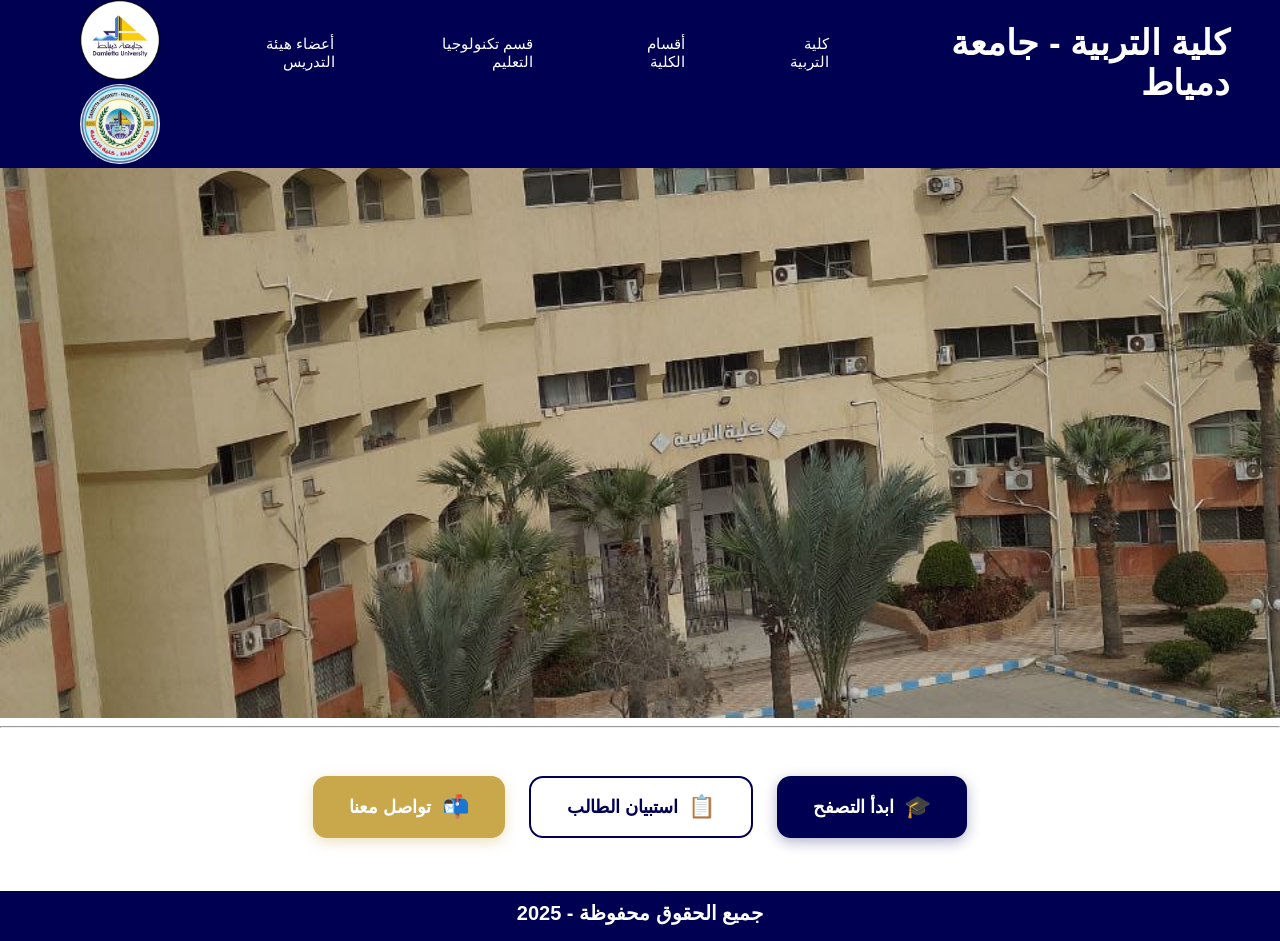
<file: index.html>
<!DOCTYPE html>
<html lang="en">
<head>
    <meta charset="UTF-8">
    <meta name="viewport" content="width=device-width, initial-scale=1.0">
    <title>كلية التربية - جامعة دمياط</title>
    <link rel="stylesheet" href="uni.css">
</head>
<body dir="rtl">
    <header>
        <div>
            <h1>كلية التربية - جامعة دمياط</h1>
        </div>
        <nav>
        <ul>
            <li><a href="Edu.html">كلية التربية</a></li>
            <li><a href="Part.html">أقسام الكلية </a></li>
            <li><a href="Techno.html">قسم تكنولوجيا التعليم</a></li>
            <li><a href="Person.html">أعضاء هيئة التدريس</a></li>
        </ul>
        </nav>
        <div class="ig">
            <img src="damita.jpg" alt=""> &nbsp; &nbsp;
            <img src="education.jpg" alt="">
        </div>
    </header>

    <section class="university">
    </section>

   
    <hr>

    <!-- <section class="cp">
        
        <div class="contact2">
        <div class="contactus">
            <h3>تواصل معنا</h3>
            <input type="text" placeholder="الاسم">
            <br>
            <input dir="rtl" type="tel" placeholder="رقم الهاتف">
        </div>
        <div class="bn">
            <button type="submit">إرسال</button>
            <button type="reset">حذف</button>
        </div>
        </div>

        <div class="contact">
            <h1>تابعنا على مواقع التواصل الاجتماعي </h1>
            <div id="cnt">
                <img src="mail.png" alt="">
                <h2>education@du.edu.eg</h2>
            </div>
             <div id="cnt">
                <img src="facebook.png" alt="">
                <h2>Education Uni</h2>
            </div>
             <div id="cnt">
                <img src="twitter.png" alt="">
                <h2>@education Uni</h2>
            </div>
            <div id="cnt">
                <img src="instagram.png" alt="">
                <h2>Education Uni</h2>
            </div>
            <div id="cnt">
                <img src="telegram.png" alt="">
                <h2>@education Uni</h2>
            </div>
        </div>
    </section> -->

    <div class="hero-buttons">
        <a href="login.html" class="hero-btn btn-start">
            <span class="btn-icon">🎓</span>
            ابدأ التصفح
        </a>
        <a href="survey.html" class="hero-btn btn-survey">
            <span class="btn-icon">📋</span>
            استبيان الطالب
        </a>
        <a href="contact.html" class="hero-btn btn-contact">
            <span class="btn-icon">📬</span>
            تواصل معنا
        </a>
    </div>

    <footer>
        <h1>جميع الحقوق محفوظة - 2025 </h1>
    </footer>
    
</body>
</html>
</file>
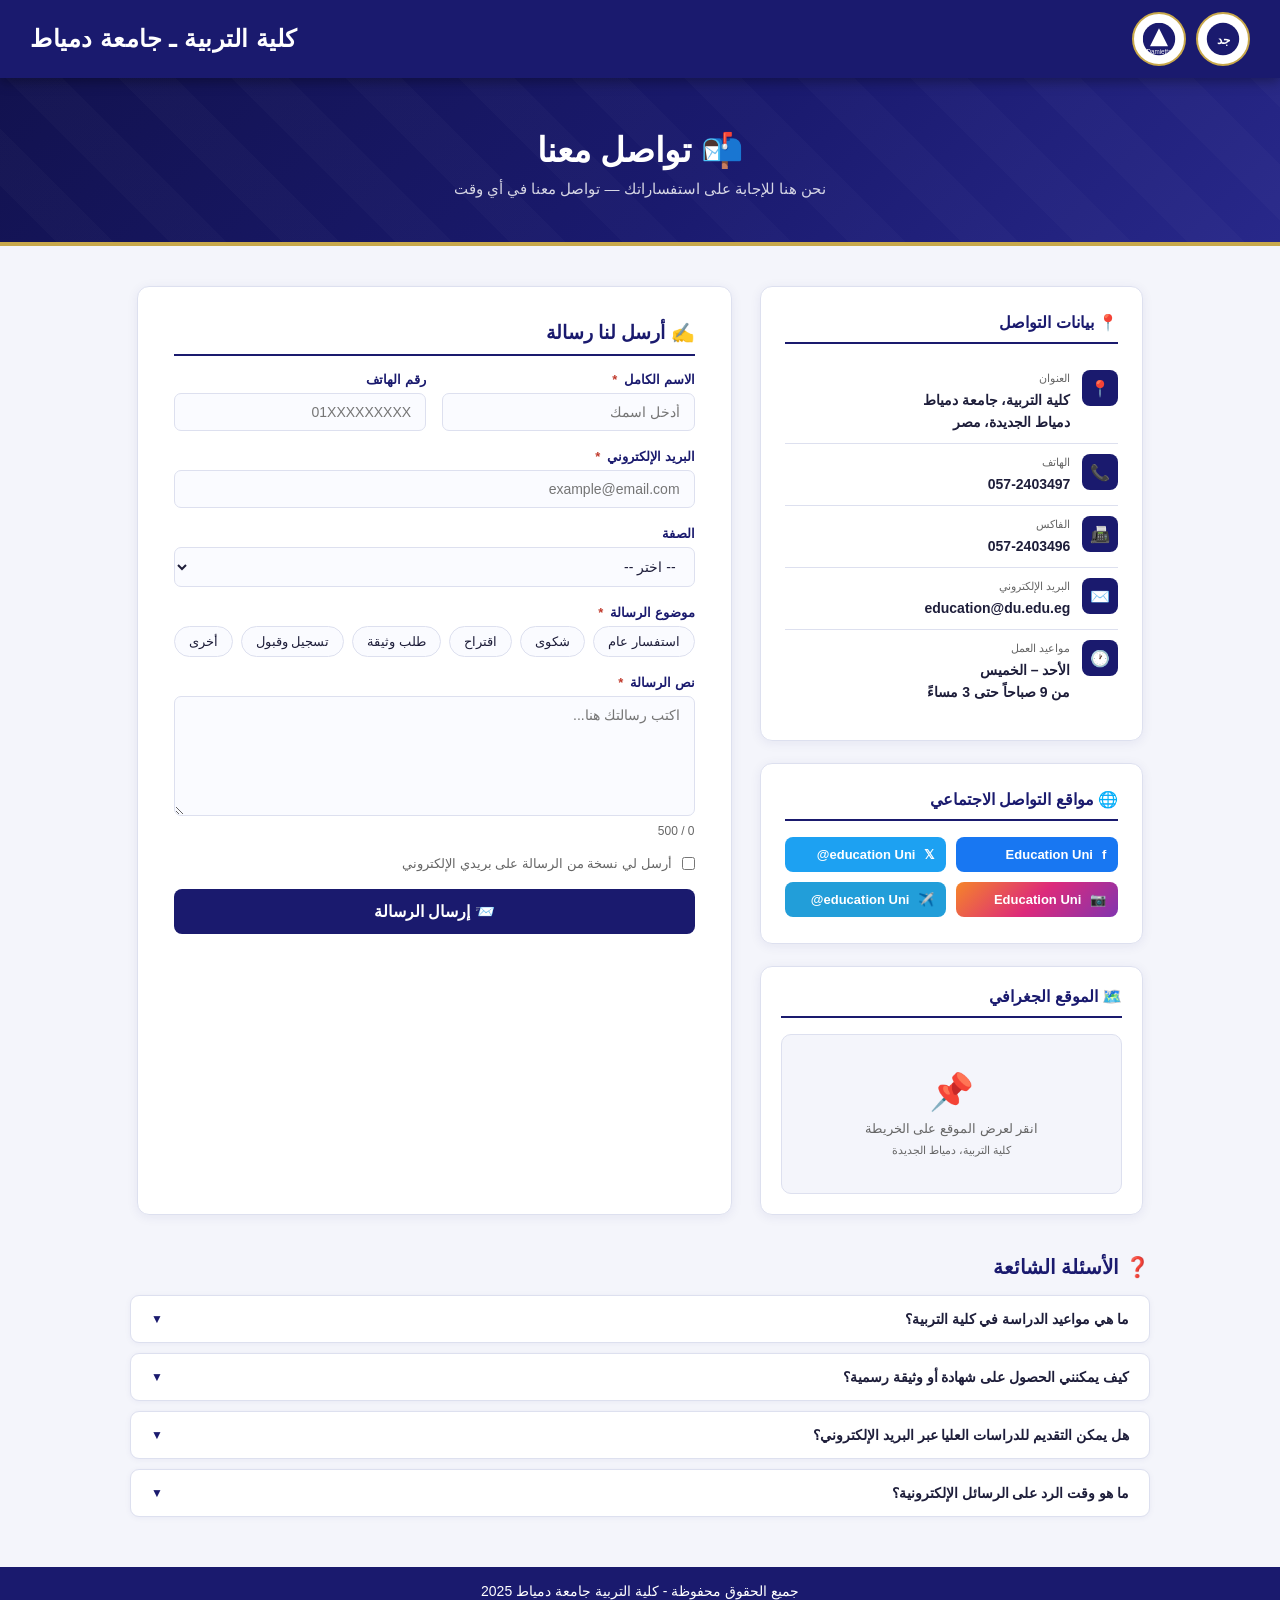
<file: contact.html>
<!DOCTYPE html>
<html lang="ar" dir="rtl">
<head>
  <meta charset="UTF-8" />
  <meta name="viewport" content="width=device-width, initial-scale=1.0" />
  <title>تواصل معنا - كلية التربية جامعة دمياط</title>
  <style>
    * { margin: 0; padding: 0; box-sizing: border-box; }

    :root {
      --navy:       #1a1a6e;
      --navy-dark:  #12124f;
      --navy-light: #2a2a8e;
      --gold:       #c8a84b;
      --white:      #ffffff;
      --light:      #f4f5fb;
      --mid-gray:   #dde0ef;
      --text:       #1e1e3a;
      --muted:      #666;
      --error:      #c0392b;
      --success:    #1e8449;
    }

    body {
      font-family: 'Segoe UI', Tahoma, Arial, sans-serif;
      background: var(--light);
      color: var(--text);
      min-height: 100vh;
      display: flex;
      flex-direction: column;
    }

    /* ===== NAV ===== */
    nav {
      background: var(--navy);
      color: var(--white);
      padding: 0 30px;
      display: flex;
      align-items: center;
      justify-content: space-between;
      min-height: 78px;
      box-shadow: 0 3px 12px rgba(0,0,0,0.35);
      position: sticky;
      top: 0;
      z-index: 100;
    }

    .nav-logos { display: flex; align-items: center; gap: 10px; }

    .logo-circle {
      width: 54px; height: 54px;
      border-radius: 50%;
      background: var(--white);
      display: flex; align-items: center; justify-content: center;
      border: 2px solid var(--gold);
      overflow: hidden;
    }

    .logo-circle svg { width: 36px; height: 36px; }

    .nav-title { font-size: 24px; font-weight: 700; letter-spacing: 0.5px; }

    /* ===== HERO ===== */
    .hero {
      background: linear-gradient(135deg, var(--navy-dark) 0%, var(--navy) 55%, #28288a 100%);
      color: var(--white);
      text-align: center;
      padding: 52px 24px 44px;
      border-bottom: 4px solid var(--gold);
      position: relative;
      overflow: hidden;
    }

    .hero::before {
      content: '';
      position: absolute;
      inset: 0;
      background: repeating-linear-gradient(
        45deg,
        transparent,
        transparent 40px,
        rgba(255,255,255,0.02) 40px,
        rgba(255,255,255,0.02) 80px
      );
    }

    .hero h1 { font-size: 34px; font-weight: 700; margin-bottom: 10px; position: relative; }
    .hero p  { font-size: 15px; opacity: 0.82; position: relative; }

    /* ===== MAIN GRID ===== */
    .page-body {
      max-width: 1060px;
      margin: 40px auto;
      padding: 0 20px;
      display: grid;
      grid-template-columns: 1fr 1.55fr;
      gap: 28px;
      flex: 1;
    }

    /* ===== INFO COLUMN ===== */
    .info-col { display: flex; flex-direction: column; gap: 22px; }

    .info-card {
      background: var(--white);
      border-radius: 12px;
      padding: 26px 24px;
      border: 1px solid var(--mid-gray);
      box-shadow: 0 2px 12px rgba(26,26,110,0.07);
      animation: fadeUp 0.5s ease both;
    }

    .info-card:nth-child(1) { animation-delay: .05s; }
    .info-card:nth-child(2) { animation-delay: .15s; }
    .info-card:nth-child(3) { animation-delay: .25s; }

    @keyframes fadeUp {
      from { opacity: 0; transform: translateY(18px); }
      to   { opacity: 1; transform: translateY(0); }
    }

    .card-heading {
      font-size: 16px;
      font-weight: 700;
      color: var(--navy);
      margin-bottom: 16px;
      padding-bottom: 10px;
      border-bottom: 2px solid var(--navy);
      display: flex;
      align-items: center;
      gap: 8px;
    }

    .contact-item {
      display: flex;
      align-items: flex-start;
      gap: 12px;
      padding: 10px 0;
      border-bottom: 1px solid var(--mid-gray);
      font-size: 14px;
    }

    .contact-item:last-child { border-bottom: none; }

    .contact-icon {
      width: 36px; height: 36px;
      background: var(--navy);
      border-radius: 8px;
      display: flex; align-items: center; justify-content: center;
      font-size: 16px;
      flex-shrink: 0;
      color: var(--white);
    }

    .contact-detail { line-height: 1.6; }
    .contact-label  { font-size: 11px; color: var(--muted); margin-bottom: 1px; }
    .contact-value  { font-weight: 600; color: var(--text); }

    /* Social links */
    .social-grid { display: grid; grid-template-columns: 1fr 1fr; gap: 10px; }

    .social-btn {
      display: flex; align-items: center; gap: 9px;
      padding: 10px 12px;
      border-radius: 8px;
      font-size: 13px;
      font-weight: 600;
      text-decoration: none;
      color: var(--white);
      transition: opacity 0.2s, transform 0.15s;
      cursor: pointer;
      border: none;
    }

    .social-btn:hover { opacity: 0.88; transform: translateY(-2px); }
    .social-btn.fb   { background: #1877f2; }
    .social-btn.tw   { background: #1da1f2; }
    .social-btn.ig   { background: linear-gradient(135deg,#f58529,#dd2a7b,#8134af); }
    .social-btn.tg   { background: #229ed9; }

    /* Map placeholder */
    .map-box {
      border-radius: 10px;
      overflow: hidden;
      border: 1px solid var(--mid-gray);
      height: 160px;
      background: var(--light);
      display: flex; align-items: center; justify-content: center;
      flex-direction: column;
      gap: 8px;
      color: var(--muted);
      font-size: 13px;
      cursor: pointer;
      transition: background 0.2s;
      text-decoration: none;
    }

    .map-box:hover { background: var(--mid-gray); }
    .map-box span.map-icon { font-size: 36px; }

    /* ===== FORM COLUMN ===== */
    .form-card {
      background: var(--white);
      border-radius: 12px;
      padding: 34px 36px;
      border: 1px solid var(--mid-gray);
      box-shadow: 0 2px 12px rgba(26,26,110,0.07);
      animation: fadeUp 0.5s ease 0.1s both;
    }

    .form-card .card-heading { font-size: 19px; }

    .field-group { margin-bottom: 18px; }

    label {
      display: block;
      font-size: 13px;
      font-weight: 600;
      color: var(--navy);
      margin-bottom: 6px;
    }

    label .req { color: var(--error); margin-right: 3px; }

    input[type="text"],
    input[type="email"],
    input[type="tel"],
    select,
    textarea {
      width: 100%;
      padding: 10px 14px;
      border: 1.5px solid var(--mid-gray);
      border-radius: 7px;
      font-size: 14px;
      font-family: inherit;
      background: #fafbff;
      color: var(--text);
      direction: rtl;
      outline: none;
      transition: border-color 0.2s, box-shadow 0.2s;
    }

    input:focus, select:focus, textarea:focus {
      border-color: var(--navy);
      box-shadow: 0 0 0 3px rgba(26,26,110,0.1);
      background: var(--white);
    }

    input.invalid, select.invalid, textarea.invalid {
      border-color: var(--error);
      box-shadow: 0 0 0 3px rgba(192,57,43,0.09);
    }

    .field-error {
      font-size: 12px;
      color: var(--error);
      margin-top: 4px;
      display: none;
    }

    textarea { resize: vertical; min-height: 120px; }

    .field-row { display: grid; grid-template-columns: 1fr 1fr; gap: 16px; }

    /* Subject tags */
    .subject-tags { display: flex; flex-wrap: wrap; gap: 8px; }

    .tag {
      padding: 7px 14px;
      border: 1.5px solid var(--mid-gray);
      border-radius: 20px;
      font-size: 13px;
      cursor: pointer;
      transition: all 0.18s;
      user-select: none;
      color: var(--text);
      background: #fafbff;
    }

    .tag:hover { border-color: var(--navy); color: var(--navy); }
    .tag.active { background: var(--navy); color: var(--white); border-color: var(--navy); }

    /* Char counter */
    .msg-footer {
      display: flex;
      justify-content: space-between;
      align-items: center;
      margin-top: 4px;
    }

    .char-count { font-size: 12px; color: var(--muted); }
    .char-count.warn { color: var(--error); }

    /* Submit btn */
    .btn-submit {
      width: 100%;
      padding: 13px;
      background: var(--navy);
      color: var(--white);
      border: none;
      border-radius: 8px;
      font-size: 16px;
      font-weight: 700;
      cursor: pointer;
      font-family: inherit;
      transition: background 0.2s, transform 0.1s, box-shadow 0.2s;
      display: flex;
      align-items: center;
      justify-content: center;
      gap: 8px;
      margin-top: 6px;
    }

    .btn-submit:hover {
      background: var(--navy-light);
      box-shadow: 0 5px 18px rgba(26,26,110,0.28);
    }

    .btn-submit:active { transform: scale(0.98); }
    .btn-submit:disabled { opacity: 0.6; cursor: not-allowed; }

    /* Spinner */
    .spinner {
      width: 18px; height: 18px;
      border: 3px solid rgba(255,255,255,0.3);
      border-top-color: white;
      border-radius: 50%;
      animation: spin 0.7s linear infinite;
      display: none;
    }

    @keyframes spin { to { transform: rotate(360deg); } }

    /* ===== SUCCESS OVERLAY ===== */
    .success-overlay {
      display: none;
      flex-direction: column;
      align-items: center;
      justify-content: center;
      padding: 40px 20px;
      text-align: center;
      animation: fadeUp 0.4s ease;
    }

    .success-overlay.show { display: flex; }

    .success-circle {
      width: 80px; height: 80px;
      border-radius: 50%;
      background: var(--navy);
      display: flex; align-items: center; justify-content: center;
      font-size: 36px;
      margin-bottom: 20px;
      animation: popIn 0.4s cubic-bezier(.175,.885,.32,1.275);
    }

    @keyframes popIn {
      from { transform: scale(0); opacity: 0; }
      to   { transform: scale(1); opacity: 1; }
    }

    .success-overlay h3 { font-size: 22px; color: var(--navy); margin-bottom: 10px; }
    .success-overlay p  { color: var(--muted); font-size: 14px; line-height: 1.7; }

    .btn-reset {
      margin-top: 22px;
      padding: 10px 28px;
      background: var(--light);
      border: 1.5px solid var(--mid-gray);
      border-radius: 8px;
      font-size: 14px;
      font-weight: 600;
      color: var(--navy);
      cursor: pointer;
      font-family: inherit;
      transition: background 0.2s;
    }

    .btn-reset:hover { background: var(--mid-gray); }

    /* ===== FAQ ===== */
    .faq-section {
      max-width: 1060px;
      margin: 0 auto 40px;
      padding: 0 20px;
    }

    .faq-heading {
      font-size: 20px;
      font-weight: 700;
      color: var(--navy);
      margin-bottom: 16px;
      display: flex;
      align-items: center;
      gap: 10px;
    }

    .faq-item {
      background: var(--white);
      border-radius: 9px;
      border: 1px solid var(--mid-gray);
      margin-bottom: 10px;
      overflow: hidden;
      box-shadow: 0 1px 6px rgba(26,26,110,0.05);
    }

    .faq-q {
      padding: 15px 20px;
      font-weight: 600;
      font-size: 14px;
      cursor: pointer;
      display: flex;
      justify-content: space-between;
      align-items: center;
      gap: 10px;
      transition: background 0.15s;
      user-select: none;
    }

    .faq-q:hover { background: var(--light); }
    .faq-q .arrow { transition: transform 0.3s; font-size: 12px; color: var(--navy); }
    .faq-item.open .faq-q .arrow { transform: rotate(180deg); }

    .faq-a {
      max-height: 0;
      overflow: hidden;
      transition: max-height 0.35s ease, padding 0.3s;
      font-size: 14px;
      color: var(--muted);
      line-height: 1.7;
      padding: 0 20px;
    }

    .faq-item.open .faq-a { max-height: 200px; padding: 0 20px 16px; }

    /* ===== FOOTER ===== */
    footer {
      background: var(--navy);
      color: var(--white);
      text-align: center;
      padding: 16px;
      font-size: 14px;
    }

    /* ===== RESPONSIVE ===== */
    @media (max-width: 720px) {
      .page-body { grid-template-columns: 1fr; }
      .field-row  { grid-template-columns: 1fr; }
      .nav-title  { font-size: 18px; }
      .form-card  { padding: 22px 18px; }
    }
  </style>
</head>
<body>

<!-- NAV -->
<nav>
  <div class="nav-logos">
    <div class="logo-circle">
      <svg viewBox="0 0 40 40" xmlns="http://www.w3.org/2000/svg">
        <circle cx="20" cy="20" r="18" fill="#1a1a6e"/>
        <text x="20" y="26" text-anchor="middle" font-size="13" fill="white" font-weight="bold">جد</text>
      </svg>
    </div>
    <div class="logo-circle">
      <svg viewBox="0 0 40 40" xmlns="http://www.w3.org/2000/svg">
        <circle cx="20" cy="20" r="18" fill="#1a1a6e"/>
        <polygon points="20,8 30,28 10,28" fill="white"/>
        <text x="20" y="37" text-anchor="middle" font-size="7" fill="white">Damietta</text>
      </svg>
    </div>
  </div>
  <div class="nav-title">كلية التربية ـ جامعة دمياط</div>
</nav>

<!-- HERO -->
<div class="hero">
  <h1>📬 تواصل معنا</h1>
  <p>نحن هنا للإجابة على استفساراتك — تواصل معنا في أي وقت</p>
</div>

<!-- BODY -->
<div class="page-body">

  <!-- INFO COLUMN -->
  <div class="info-col">

    <!-- Contact Details -->
    <div class="info-card">
      <div class="card-heading">📍 بيانات التواصل</div>

      <div class="contact-item">
        <div class="contact-icon">📍</div>
        <div class="contact-detail">
          <div class="contact-label">العنوان</div>
          <div class="contact-value">كلية التربية، جامعة دمياط<br/>دمياط الجديدة، مصر</div>
        </div>
      </div>

      <div class="contact-item">
        <div class="contact-icon">📞</div>
        <div class="contact-detail">
          <div class="contact-label">الهاتف</div>
          <div class="contact-value">057-2403497</div>
        </div>
      </div>

      <div class="contact-item">
        <div class="contact-icon">📠</div>
        <div class="contact-detail">
          <div class="contact-label">الفاكس</div>
          <div class="contact-value">057-2403496</div>
        </div>
      </div>

      <div class="contact-item">
        <div class="contact-icon">✉️</div>
        <div class="contact-detail">
          <div class="contact-label">البريد الإلكتروني</div>
          <div class="contact-value">education@du.edu.eg</div>
        </div>
      </div>

      <div class="contact-item">
        <div class="contact-icon">🕐</div>
        <div class="contact-detail">
          <div class="contact-label">مواعيد العمل</div>
          <div class="contact-value">الأحد – الخميس<br/>من 9 صباحاً حتى 3 مساءً</div>
        </div>
      </div>
    </div>

    <!-- Social -->
    <div class="info-card">
      <div class="card-heading">🌐 مواقع التواصل الاجتماعي</div>
      <div class="social-grid">
        <a class="social-btn fb" href="#" onclick="return false;">
          <span>f</span> Education Uni
        </a>
        <a class="social-btn tw" href="#" onclick="return false;">
          <span>𝕏</span> education Uni@
        </a>
        <a class="social-btn ig" href="#" onclick="return false;">
          <span>📷</span> Education Uni
        </a>
        <a class="social-btn tg" href="#" onclick="return false;">
          <span>✈️</span> education Uni@
        </a>
      </div>
    </div>

    <!-- Map -->
    <div class="info-card" style="padding: 20px;">
      <div class="card-heading">🗺️ الموقع الجغرافي</div>
      <a class="map-box" href="https://maps.google.com/?q=كلية+التربية+جامعة+دمياط" target="_blank">
        <span class="map-icon">📌</span>
        <span>انقر لعرض الموقع على الخريطة</span>
        <span style="font-size:11px;">كلية التربية، دمياط الجديدة</span>
      </a>
    </div>

  </div><!-- /info-col -->

  <!-- FORM COLUMN -->
  <div class="form-card">

    <!-- Form content -->
    <div id="formContent">
      <div class="card-heading">✍️ أرسل لنا رسالة</div>

      <div class="field-row">
        <div class="field-group">
          <label>الاسم الكامل <span class="req">*</span></label>
          <input type="text" id="name" placeholder="أدخل اسمك" />
          <div class="field-error" id="err-name">الاسم مطلوب</div>
        </div>
        <div class="field-group">
          <label>رقم الهاتف</label>
          <input type="tel" id="phone" placeholder="01XXXXXXXXX" />
          <div class="field-error" id="err-phone">رقم الهاتف غير صحيح</div>
        </div>
      </div>

      <div class="field-group">
        <label>البريد الإلكتروني <span class="req">*</span></label>
        <input type="email" id="email" placeholder="example@email.com" />
        <div class="field-error" id="err-email">البريد الإلكتروني غير صحيح</div>
      </div>

      <div class="field-group">
        <label>الصفة</label>
        <select id="role">
          <option value="">-- اختر --</option>
          <option>طالب</option>
          <option>خريج</option>
          <option>عضو هيئة تدريس</option>
          <option>موظف إداري</option>
          <option>ولي أمر</option>
          <option>زائر / مهتم</option>
        </select>
      </div>

      <div class="field-group">
        <label>موضوع الرسالة <span class="req">*</span></label>
        <div class="subject-tags" id="subjectTags">
          <span class="tag" data-val="استفسار عام">استفسار عام</span>
          <span class="tag" data-val="شكوى">شكوى</span>
          <span class="tag" data-val="اقتراح">اقتراح</span>
          <span class="tag" data-val="طلب وثيقة">طلب وثيقة</span>
          <span class="tag" data-val="تسجيل وقبول">تسجيل وقبول</span>
          <span class="tag" data-val="أخرى">أخرى</span>
        </div>
        <div class="field-error" id="err-subject">يرجى اختيار موضوع</div>
      </div>

      <div class="field-group">
        <label>نص الرسالة <span class="req">*</span></label>
        <textarea id="message" maxlength="500" placeholder="اكتب رسالتك هنا..." oninput="countChars()"></textarea>
        <div class="msg-footer">
          <div class="field-error" id="err-message" style="margin:0;">الرسالة مطلوبة</div>
          <div class="char-count" id="charCount">0 / 500</div>
        </div>
      </div>

      <div class="field-group" style="display:flex;align-items:center;gap:10px;">
        <input type="checkbox" id="copyMe" style="width:auto;accent-color:var(--navy);cursor:pointer;" />
        <label for="copyMe" style="margin:0;font-weight:400;cursor:pointer;color:var(--muted);">
          أرسل لي نسخة من الرسالة على بريدي الإلكتروني
        </label>
      </div>

      <button class="btn-submit" id="submitBtn" onclick="sendMessage()">
        <div class="spinner" id="spinner"></div>
        <span id="btnText">📨 إرسال الرسالة</span>
      </button>
    </div>

    <!-- Success state -->
    <div class="success-overlay" id="successOverlay">
      <div class="success-circle">✅</div>
      <h3>تم إرسال رسالتك بنجاح!</h3>
      <p>شكراً لتواصلك مع كلية التربية.<br/>سيتم الرد على استفسارك خلال <strong>2-3 أيام عمل</strong> على البريد الإلكتروني الذي أدخلته.</p>
      <button class="btn-reset" onclick="resetForm()">↩ إرسال رسالة أخرى</button>
    </div>

  </div><!-- /form-card -->
</div><!-- /page-body -->

<!-- FAQ -->
<div class="faq-section">
  <div class="faq-heading">❓ الأسئلة الشائعة</div>

  <div class="faq-item">
    <div class="faq-q" onclick="toggleFaq(this)">
      ما هي مواعيد الدراسة في كلية التربية؟
      <span class="arrow">▼</span>
    </div>
    <div class="faq-a">
      تبدأ الدراسة في الفصل الدراسي الأول من أكتوبر حتى يناير، والفصل الثاني من فبراير حتى يونيو. يمكن الاطلاع على الجدول الدراسي التفصيلي عبر موقع الكلية أو من خلال التواصل مع مكتب الشؤون الطلابية.
    </div>
  </div>

  <div class="faq-item">
    <div class="faq-q" onclick="toggleFaq(this)">
      كيف يمكنني الحصول على شهادة أو وثيقة رسمية؟
      <span class="arrow">▼</span>
    </div>
    <div class="faq-a">
      يمكنك التقدم بطلب الوثائق الرسمية عن طريق مكتب شؤون الطلاب في الكلية، أو إرسال طلبك إلى البريد الإلكتروني الرسمي مع توضيح نوع الوثيقة المطلوبة وبياناتك الشخصية.
    </div>
  </div>

  <div class="faq-item">
    <div class="faq-q" onclick="toggleFaq(this)">
      هل يمكن التقديم للدراسات العليا عبر البريد الإلكتروني؟
      <span class="arrow">▼</span>
    </div>
    <div class="faq-a">
      يمكنك الاستفسار عبر البريد الإلكتروني، لكن التقديم الرسمي يتم من خلال بوابة جامعة دمياط الإلكترونية أو بزيارة إدارة الدراسات العليا في الكلية مباشرة.
    </div>
  </div>

  <div class="faq-item">
    <div class="faq-q" onclick="toggleFaq(this)">
      ما هو وقت الرد على الرسائل الإلكترونية؟
      <span class="arrow">▼</span>
    </div>
    <div class="faq-a">
      يتم الرد على الرسائل الإلكترونية خلال 2 إلى 3 أيام عمل. للأمور العاجلة يُنصح بالتواصل عبر الهاتف في مواعيد العمل الرسمية من الأحد إلى الخميس بين الساعة 9 صباحاً و3 مساءً.
    </div>
  </div>

</div><!-- /faq -->

<!-- FOOTER -->
<footer>جميع الحقوق محفوظة - كلية التربية جامعة دمياط 2025</footer>

<script>
  // ===== SUBJECT TAGS =====
  let selectedSubject = '';

  document.querySelectorAll('.tag').forEach(tag => {
    tag.addEventListener('click', function () {
      document.querySelectorAll('.tag').forEach(t => t.classList.remove('active'));
      this.classList.add('active');
      selectedSubject = this.dataset.val;
      clearError('subject');
    });
  });

  // ===== CHAR COUNTER =====
  function countChars() {
    const msg = document.getElementById('message');
    const counter = document.getElementById('charCount');
    const len = msg.value.length;
    counter.textContent = `${len} / 500`;
    counter.classList.toggle('warn', len > 450);
    if (len > 0) clearError('message');
  }

  // ===== ERROR HELPERS =====
  function showError(id) {
    document.getElementById('err-' + id).style.display = 'block';
    const el = document.getElementById(id);
    if (el) el.classList.add('invalid');
  }

  function clearError(id) {
    const errEl = document.getElementById('err-' + id);
    if (errEl) errEl.style.display = 'none';
    const el = document.getElementById(id);
    if (el) el.classList.remove('invalid');
  }

  // Live clear on typing
  ['name','email','phone','message'].forEach(id => {
    const el = document.getElementById(id);
    if (el) el.addEventListener('input', () => clearError(id));
  });

  // ===== VALIDATE =====
  function validate() {
    let ok = true;
    const name  = document.getElementById('name').value.trim();
    const email = document.getElementById('email').value.trim();
    const phone = document.getElementById('phone').value.trim();
    const msg   = document.getElementById('message').value.trim();

    if (!name)  { showError('name');  ok = false; } else clearError('name');

    if (!email || !/^[^\s@]+@[^\s@]+\.[^\s@]+$/.test(email)) {
      showError('email'); ok = false;
    } else clearError('email');

    if (phone && !/^01[0-9]{9}$/.test(phone)) {
      showError('phone'); ok = false;
    } else clearError('phone');

    if (!selectedSubject) { showError('subject'); ok = false; } else clearError('subject');

    if (!msg)  { showError('message'); ok = false; } else clearError('message');

    return ok;
  }

  // ===== SEND =====
  function sendMessage() {
    if (!validate()) return;

    const btn     = document.getElementById('submitBtn');
    const spinner = document.getElementById('spinner');
    const btnText = document.getElementById('btnText');

    // Simulate sending
    btn.disabled = true;
    spinner.style.display = 'block';
    btnText.textContent = 'جاري الإرسال...';

    setTimeout(() => {
      document.getElementById('formContent').style.display = 'none';
      document.getElementById('successOverlay').classList.add('show');
    }, 1800);
  }

  // ===== RESET =====
  function resetForm() {
    document.getElementById('formContent').style.display = 'block';
    document.getElementById('successOverlay').classList.remove('show');

    // Reset fields
    ['name','email','phone','message'].forEach(id => {
      const el = document.getElementById(id);
      if (el) { el.value = ''; el.classList.remove('invalid'); }
    });
    document.getElementById('role').value = '';
    document.getElementById('copyMe').checked = false;
    document.getElementById('charCount').textContent = '0 / 500';
    document.querySelectorAll('.tag').forEach(t => t.classList.remove('active'));
    selectedSubject = '';

    const btn = document.getElementById('submitBtn');
    btn.disabled = false;
    document.getElementById('spinner').style.display = 'none';
    document.getElementById('btnText').textContent = '📨 إرسال الرسالة';
  }

  // ===== FAQ ACCORDION =====
  function toggleFaq(el) {
    const item = el.parentElement;
    const isOpen = item.classList.contains('open');
    document.querySelectorAll('.faq-item').forEach(i => i.classList.remove('open'));
    if (!isOpen) item.classList.add('open');
  }
</script>

</body>
</html>
</file>
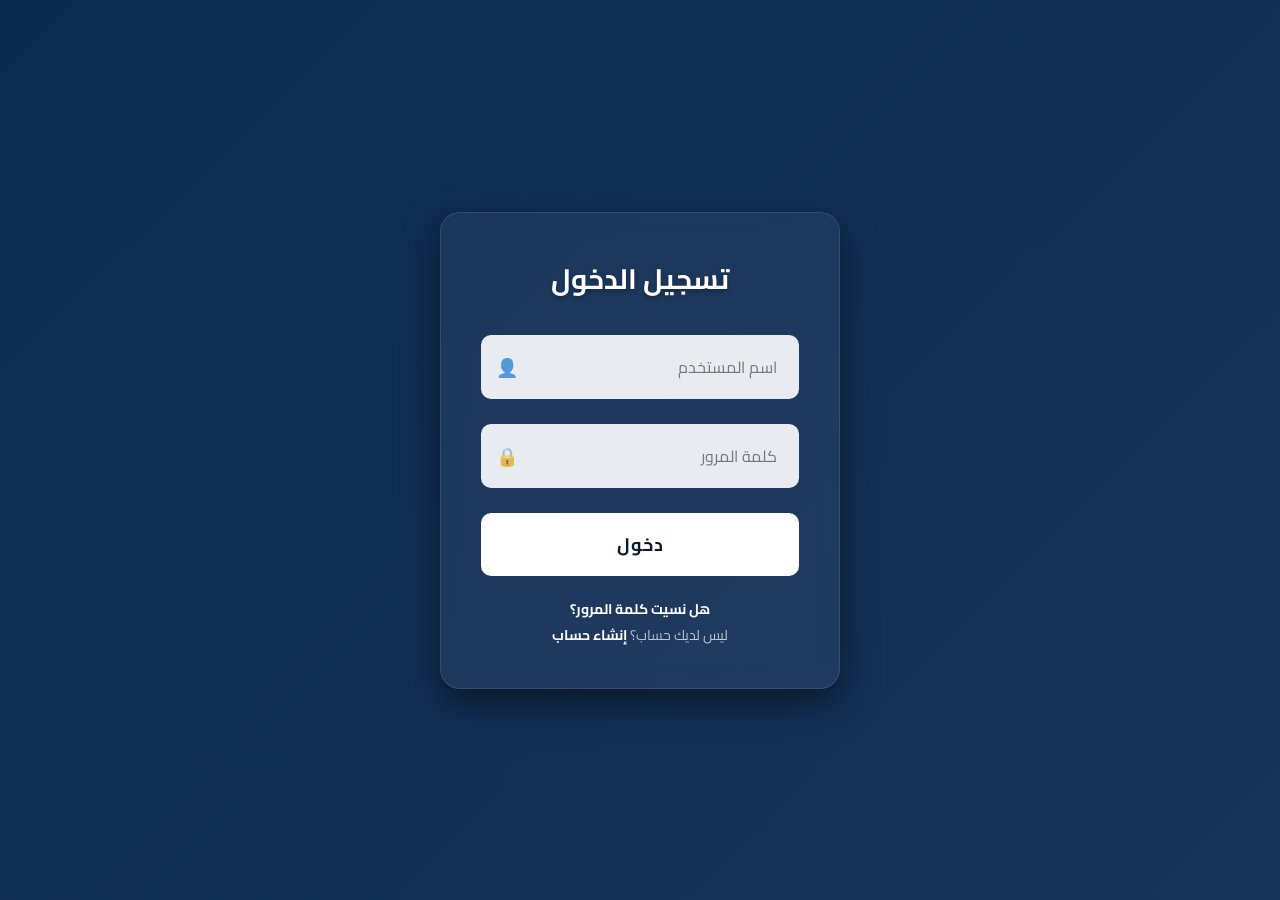
<file: login.html>
<!DOCTYPE html>
<html lang="ar" dir="rtl">
<head>
    <meta charset="UTF-8">
    <meta name="viewport" content="width=device-width, initial-scale=1.0">
    <title>تسجيل الدخول - Aya </title>
    <link href="https://fonts.googleapis.com/css2?family=Cairo:wght@400;700&display=swap" rel="stylesheet">
    <style>
        * {
            box-sizing: border-box;
            font-family: 'Cairo', sans-serif;
            margin: 0;
            padding: 0;
        }

        body {
            height: 100vh;
            display: flex;
            justify-content: center;
            align-items: center;
            /* 1. إبداع الخلفية المتحركة (تدرج كحلي انسيابي) */
            background: linear-gradient(-45deg, #0a192f, #112240, #1a365d, #0d2a50);
            background-size: 400% 400%;
            animation: gradientBG 10s ease infinite;
            overflow: hidden;
        }

        /* حركة الخلفية */
        @keyframes gradientBG {
            0% { background-position: 0% 50%; }
            50% { background-position: 100% 50%; }
            100% { background-position: 0% 50%; }
        }

        /* تنسيق صندوق تسجيل الدخول الزجاجي */
        .login-box {
            background: rgba(255, 255, 255, 0.05); /* شفافية بيضاء خفيفة */
            padding: 40px;
            border-radius: 20px;
            box-shadow: 0 15px 35px rgba(0,0,0,0.5);
            width: 90%;
            max-width: 400px;
            text-align: center;
            border: 1px solid rgba(255, 255, 255, 0.1); /* إطار زجاجي رفيع */
            backdrop-filter: blur(10px); /* تأثير التغبيش */
            -webkit-backdrop-filter: blur(10px);
            opacity: 0;
            animation: fadeIn 1s ease forwards;
        }

        @keyframes fadeIn {
            to { opacity: 1; transform: translateY(0); }
            from { opacity: 0; transform: translateY(20px); }
        }

        h2 {
            color: white; /* أبيض */
            margin-bottom: 30px;
            font-weight: 700;
            font-size: 28px;
            text-shadow: 0 2px 4px rgba(0,0,0,0.3);
        }

        .input-group {
            position: relative;
            margin-bottom: 25px;
        }

        .input-group input {
            width: 100%;
            padding: 15px 20px;
            background: rgba(255, 255, 255, 0.9); /* أبيض مائل للشفافية قليلاً للحقول */
            border: 2px solid transparent;
            border-radius: 10px;
            outline: none;
            color: #0a192f; /* كحلي غامق للكتابة */
            font-size: 16px;
            transition: all 0.3s ease;
        }

        /* تأثير عند الضغط على الحقل */
        .input-group input:focus {
            border-color: white;
            box-shadow: 0 0 10px rgba(255, 255, 255, 0.5);
        }

        /* تنسيق الأيقونات (تمت إضافتها لمظهر احترافي) */
        .input-icon {
            position: absolute;
            left: 15px;
            top: 50%;
            transform: translateY(-50%);
            color: #0a192f;
            opacity: 0.7;
            font-size: 18px;
        }

        input::placeholder {
            color: #777;
        }

        /* 3. تنسيق زر التسجيل (كحلي ملكي وأبيض) */
        .btn-login {
            width: 100%;
            padding: 15px;
            background-color: white; /* الخلفية بيضاء */
            color: #0a192f; /* النص كحلي غامق */
            border: none;
            border-radius: 10px;
            font-size: 18px;
            font-weight: 700;
            cursor: pointer;
            transition: all 0.3s ease;
            text-transform: uppercase;
            letter-spacing: 1px;
        }

        .btn-login:hover {
            background-color: #f0f0f0; /* رمادي فاتح جداً عند التمرير */
            transform: translateY(-3px);
            box-shadow: 0 5px 15px rgba(255, 255, 255, 0.3);
        }

        .btn-login:active {
            transform: translateY(-1px);
        }

        .footer-links {
            margin-top: 20px;
            color: rgba(255, 255, 255, 0.7);
            font-size: 14px;
        }

        .footer-links a {
            color: white;
            text-decoration: none;
            font-weight: 700;
        }

        .footer-links a:hover {
            text-decoration: underline;
        }

        /* تنسيق لحالة الخطأ */
        .input-error {
            border-color: #ff4d4d !important;
            animation: shake 0.5s ease;
        }

        @keyframes shake {
            0%, 100% { transform: translateX(0); }
            25% { transform: translateX(-5px); }
            75% { transform: translateX(5px); }
        }
    </style>
</head>
<body>

    <div class="login-box">
        <h2>تسجيل الدخول</h2>
        <form id="loginForm">
            <div class="input-group">
                <span class="input-icon">&#128100;</span>
                <input type="text" id="username" placeholder="اسم المستخدم" required>
            </div>
            <div class="input-group">
                <span class="input-icon">&#128274;</span>
                <input type="password" id="password" placeholder="كلمة المرور" required>
            </div>
            <button type="submit" class="btn-login">دخول</button>
        </form>
        <div class="footer-links">
            <p><a href="#">هل نسيت كلمة المرور؟</a></p>
            <p>ليس لديك حساب؟ <a href="#">إنشاء حساب</a></p>
        </div>
    </div>

    <script>
        document.getElementById('loginForm').addEventListener('submit', function(event) {
            // منع الفورم من إرسال البيانات بشكل تلقائي وإعادة تحميل الصفحة
            event.preventDefault();

            // الحصول على القيم المدخلة
            var user = document.getElementById('username').value;
            var pass = document.getElementById('password').value;
            
            // تهيئة الحقول (إزالة التنسيقات السابقة للخطأ)
            document.getElementById('username').classList.remove('input-error');
            document.getElementById('password').classList.remove('input-error');

            // --- التحقق من أن الحقول مش فاضية فقط ---
            if (user.trim() === '' || pass.trim() === '') {
                alert('من فضلك ادخل اسم المستخدم وكلمة المرور.');
                if (user.trim() === '') document.getElementById('username').classList.add('input-error');
                if (pass.trim() === '') document.getElementById('password').classList.add('input-error');
            } else {
                alert('تم تسجيل الدخول بنجاح! جاري تحويلك...');
                window.location.href = 'Edu.html';
            }
        });
    </script>

</body>
</html>
</file>
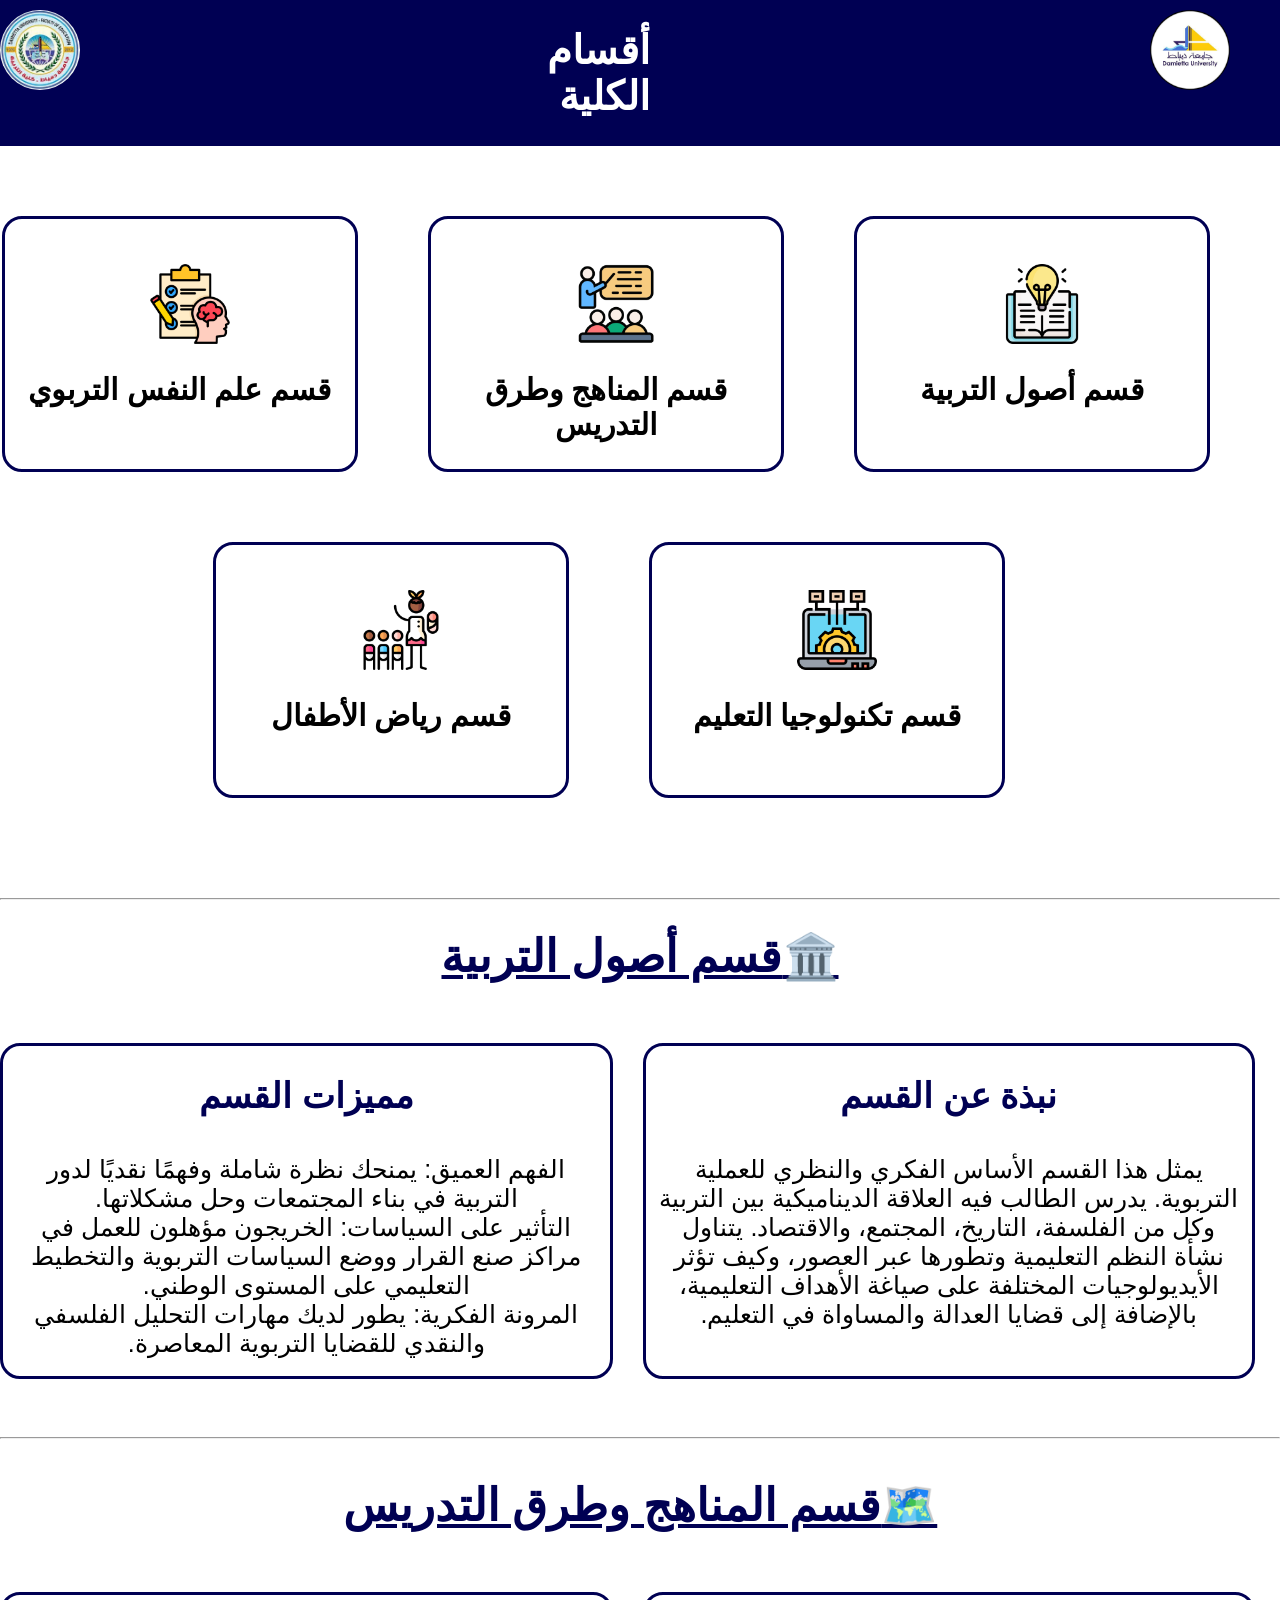
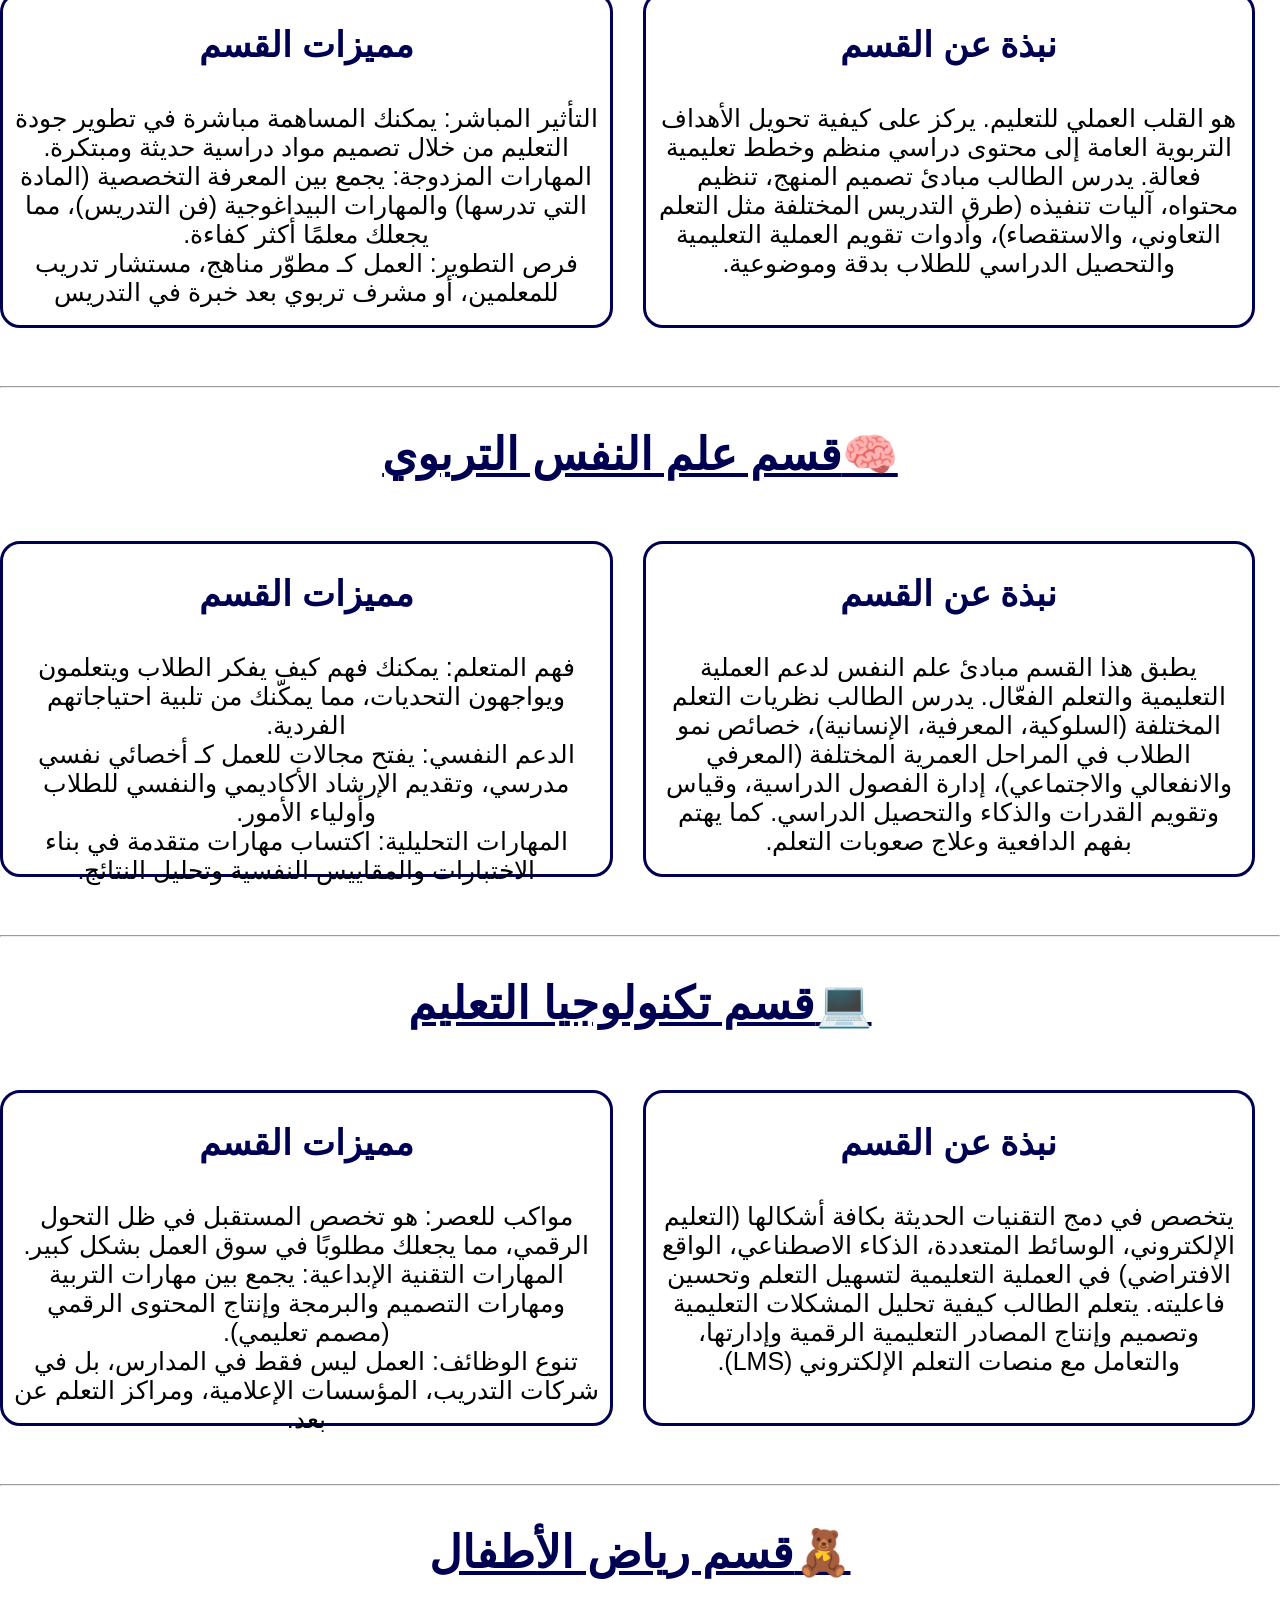
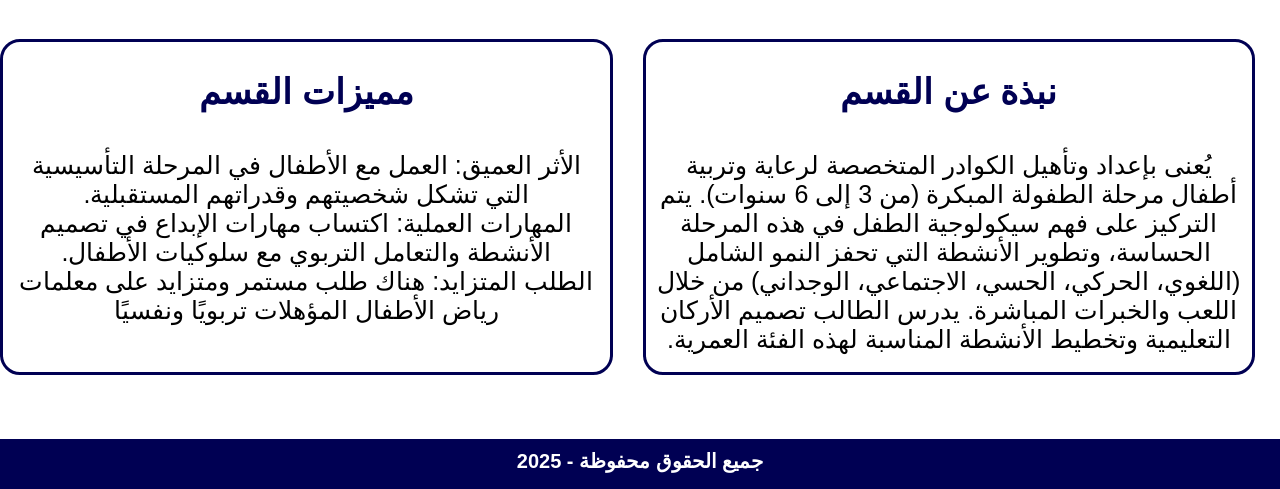
<file: Part.html>
<!DOCTYPE html>
<html lang="en">
<head>
    <meta charset="UTF-8">
    <meta name="viewport" content="width=device-width, initial-scale=1.0">
    <title>أقسام الكلية</title>
    <link rel="stylesheet" href="part.css">
</head>
<body>
     <header dir="rtl">
        <div id="ig">
            <img src="damita.jpg" alt="">
        </div>
        <div>
            <h1>أقسام الكلية</h1>
        </div>
        <div id="im">
            <img src="education.jpg" alt="">
        </div>
    </header>

    <section class="content" dir="rtl">
        <div class="cont">
            <div id="cot">
                <img src="learning.png" alt="">
                <h1>قسم أصول التربية</h1>
            </div>
            <div id="cot">
                <img src="training.png" alt="">
                <h1>قسم المناهج وطرق التدريس </h1>
            </div>
            <div id="cot">
                <img src="test.png" alt="">
                <h1>قسم علم النفس التربوي </h1>
            </div>
        </div>
    </section>

    <section class="content" dir="rtl">
        <div class="cnt">
            <div id="ct">
                <img src="technology.png" alt="">
                <h1>قسم تكنولوجيا التعليم </h1>
            </div>
            <div id="ct">
                <img src="care.png" alt="">
                <h1>قسم رياض الأطفال</h1>
            </div>
        </div>
    </section>

    <hr>

    <h1 class="tit"  > قسم أصول التربية🏛️</h1>

     <section class="content" dir="rtl">
        <div class="contn">
            <div id="cotn">
                <h1>نبذة عن القسم</h1>
                <p> يمثل هذا القسم الأساس الفكري والنظري للعملية التربوية. يدرس الطالب فيه العلاقة الديناميكية بين التربية
                     وكل من الفلسفة، التاريخ، المجتمع، والاقتصاد.
                     يتناول نشأة النظم التعليمية وتطورها عبر العصور، وكيف تؤثر الأيديولوجيات المختلفة على صياغة الأهداف التعليمية،
                      بالإضافة إلى قضايا العدالة والمساواة في التعليم.</p>
            </div>
            <div id="cotn">
                <h1>مميزات القسم</h1>
                <p> الفهم العميق: يمنحك نظرة شاملة وفهمًا نقديًا لدور التربية في بناء المجتمعات وحل مشكلاتها. <br> 
                   التأثير على السياسات: الخريجون مؤهلون للعمل في مراكز صنع القرار ووضع السياسات التربوية والتخطيط التعليمي على المستوى الوطني.  <br>
                   المرونة الفكرية: يطور لديك مهارات التحليل الفلسفي والنقدي للقضايا التربوية المعاصرة.  <br>
                </p>
            </div>
        </div>
    </section>

    <hr>
    <h1 class="ti">قسم المناهج وطرق التدريس🗺️</h1>
    <section class="content" dir="rtl">
        <div class="contn">
            <div id="cotn">
                <h1>نبذة عن القسم</h1>
                <p> هو القلب العملي للتعليم. يركز على كيفية تحويل الأهداف التربوية العامة إلى محتوى دراسي منظم وخطط تعليمية فعالة.
                     يدرس الطالب مبادئ تصميم المنهج، تنظيم محتواه، آليات تنفيذه 
                     (طرق التدريس المختلفة مثل التعلم التعاوني، والاستقصاء)،
                      وأدوات تقويم العملية التعليمية والتحصيل الدراسي للطلاب بدقة وموضوعية.</p>
            </div>
            <div id="cotn">
                <h1>مميزات القسم</h1>
                <p> التأثير المباشر: يمكنك المساهمة مباشرة في تطوير جودة التعليم من خلال تصميم مواد دراسية حديثة ومبتكرة. <br> 
                   المهارات المزدوجة: يجمع بين المعرفة التخصصية (المادة التي تدرسها) والمهارات البيداغوجية (فن التدريس)، مما يجعلك معلمًا أكثر كفاءة. <br>
                    فرص التطوير: العمل كـ مطوّر مناهج، مستشار تدريب للمعلمين، أو مشرف تربوي بعد خبرة في التدريس

                </p>
            </div>
        </div>
    </section>
<hr>
    <h1 class="tt"> قسم علم النفس التربوي🧠</h1>
    <section class="content" dir="rtl">
        <div class="contn">
            <div id="cotn">
                <h1>نبذة عن القسم</h1>
                <p> يطبق هذا القسم مبادئ علم النفس لدعم العملية التعليمية والتعلم الفعّال. يدرس الطالب نظريات التعلم المختلفة
                     (السلوكية، المعرفية، الإنسانية)، خصائص نمو الطلاب في المراحل العمرية المختلفة (المعرفي والانفعالي والاجتماعي)،
                      إدارة الفصول الدراسية، وقياس وتقويم القدرات والذكاء والتحصيل الدراسي. كما يهتم بفهم الدافعية وعلاج صعوبات التعلم.</p>
            </div>
            <div id="cotn">
                <h1>مميزات القسم</h1>
                <p> فهم المتعلم: يمكنك فهم كيف يفكر الطلاب ويتعلمون ويواجهون التحديات، مما يمكّنك من تلبية احتياجاتهم الفردية. <br> 
الدعم النفسي: يفتح مجالات للعمل كـ أخصائي نفسي مدرسي، وتقديم الإرشاد الأكاديمي والنفسي للطلاب وأولياء الأمور. <br>                   
                    المهارات التحليلية: اكتساب مهارات متقدمة في بناء الاختبارات والمقاييس النفسية وتحليل النتائج.


                </p>
            </div>
        </div>
    </section>
<hr>
    <h1 class="ttl">قسم تكنولوجيا التعليم💻</h1>
    <section class="content" dir="rtl">
        <div class="contn">
            <div id="cotn">
                <h1>نبذة عن القسم</h1>
                <p> يتخصص في دمج التقنيات الحديثة بكافة أشكالها (التعليم الإلكتروني، الوسائط المتعددة، الذكاء الاصطناعي، الواقع الافتراضي) 
                    في العملية التعليمية لتسهيل التعلم وتحسين فاعليته. يتعلم الطالب كيفية 
                    تحليل المشكلات التعليمية وتصميم وإنتاج المصادر التعليمية الرقمية وإدارتها،
                     والتعامل مع منصات التعلم الإلكتروني (LMS).</p>
            </div>
            <div id="cotn">
                <h1>مميزات القسم</h1>
                <p> 
مواكب للعصر: هو تخصص المستقبل في ظل التحول الرقمي، مما يجعلك مطلوبًا في سوق العمل بشكل كبير. <br>
المهارات التقنية الإبداعية: يجمع بين مهارات التربية ومهارات التصميم والبرمجة وإنتاج المحتوى الرقمي (مصمم تعليمي). <br>
تنوع الوظائف: العمل ليس فقط في المدارس، بل في شركات التدريب، المؤسسات الإعلامية، ومراكز التعلم عن بعد.


                </p>
            </div>
        </div>
    </section>
<hr>
    <h1 class="ttil">قسم رياض الأطفال🧸</h1>
    <section class="content" dir="rtl">
        <div class="contn">
            <div id="cotn">
                <h1>نبذة عن القسم</h1>
                <p> يُعنى بإعداد وتأهيل الكوادر المتخصصة لرعاية وتربية أطفال مرحلة الطفولة المبكرة (من 3 إلى 6 سنوات).
                     يتم التركيز على فهم سيكولوجية الطفل في هذه المرحلة الحساسة، وتطوير الأنشطة التي تحفز النمو الشامل
                      (اللغوي، الحركي، الحسي، الاجتماعي، الوجداني) من خلال اللعب والخبرات المباشرة.
                       يدرس الطالب تصميم الأركان التعليمية وتخطيط الأنشطة المناسبة لهذه الفئة العمرية.</p>
            </div>
            <div id="cotn">
                <h1>مميزات القسم</h1>
                <p> 
الأثر العميق: العمل مع الأطفال في المرحلة التأسيسية التي تشكل شخصيتهم وقدراتهم المستقبلية. <br>
المهارات العملية: اكتساب مهارات الإبداع في تصميم الأنشطة والتعامل التربوي مع سلوكيات الأطفال. <br>
الطلب المتزايد: هناك طلب مستمر ومتزايد على معلمات رياض الأطفال المؤهلات تربويًا ونفسيًا


                </p>
            </div>
        </div>
    </section>

    

    <footer>
        <h1>جميع الحقوق محفوظة - 2025 </h1>
    </footer>
</body>
</html>
</file>
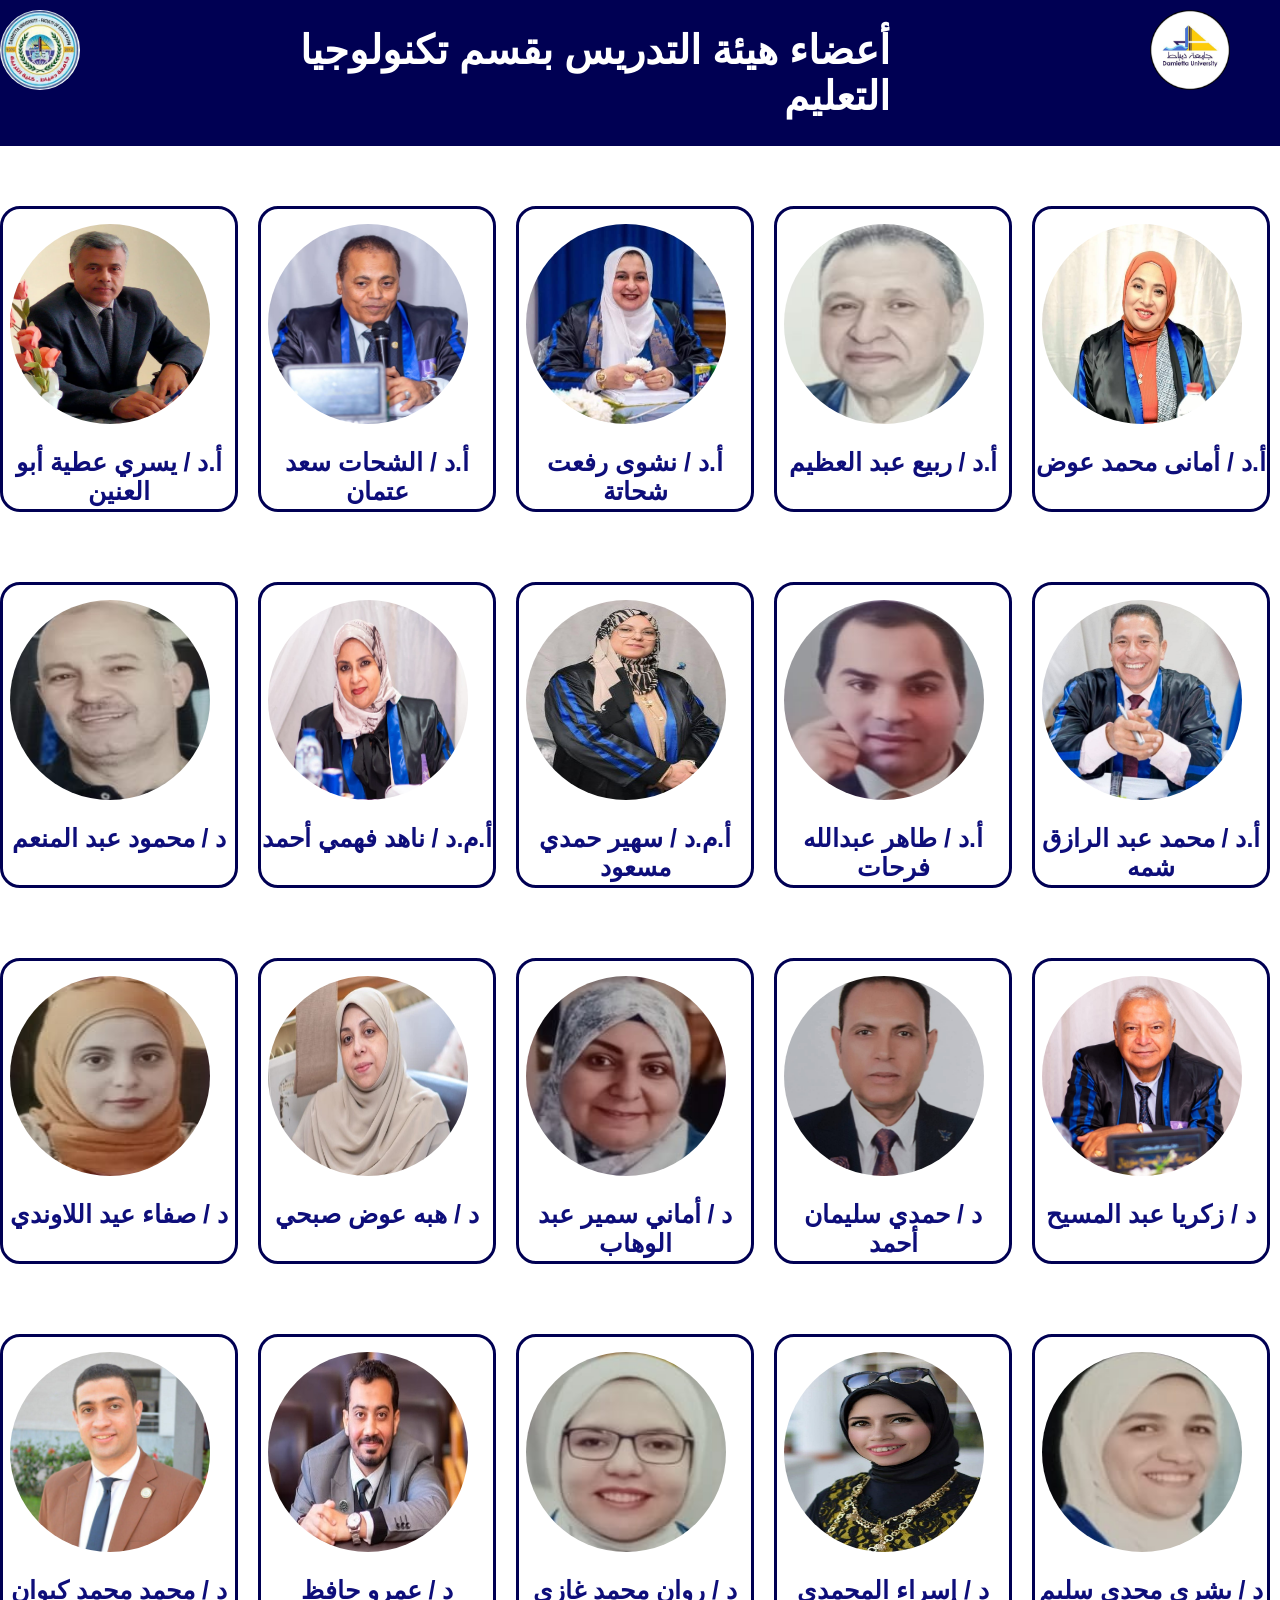
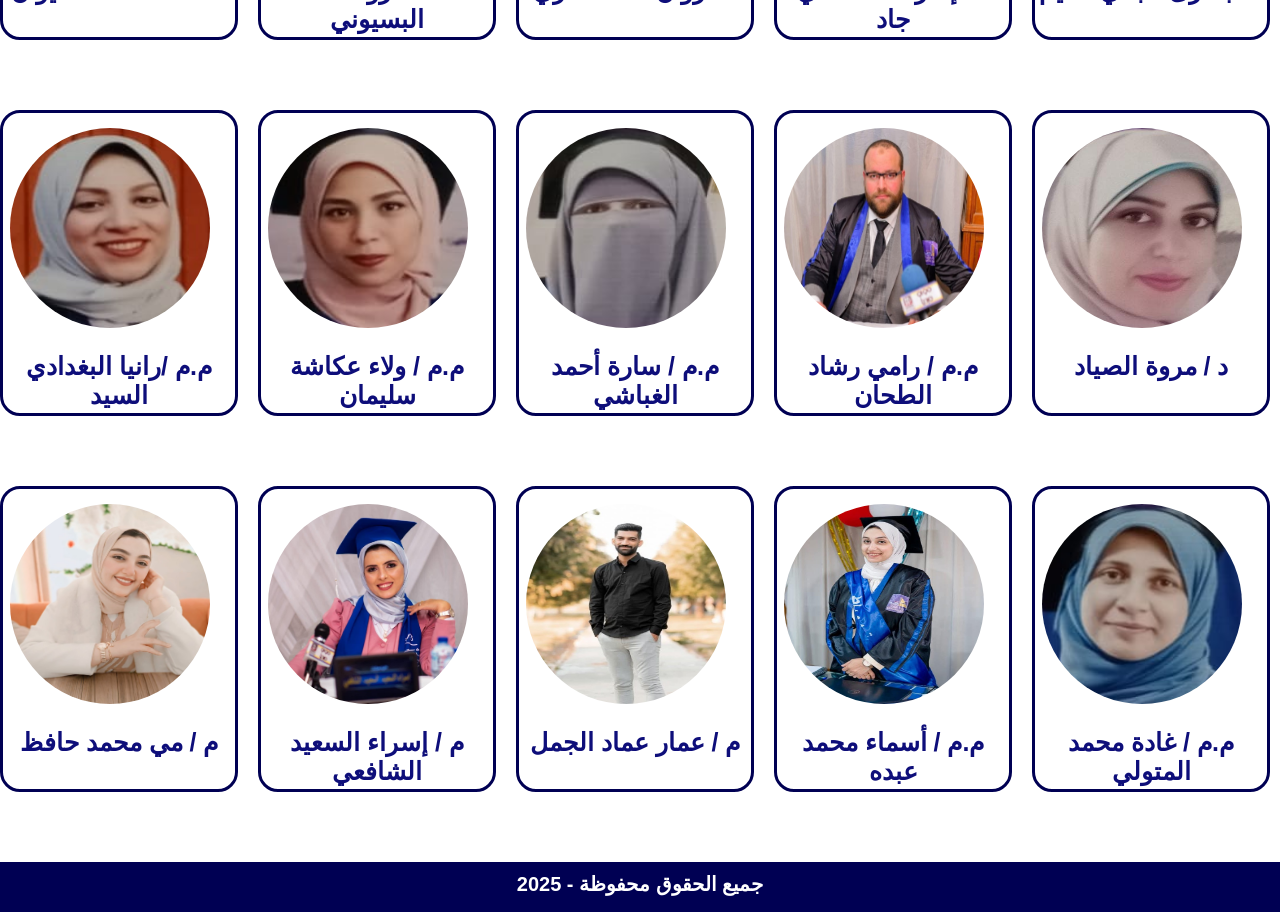
<file: Person.html>
<!DOCTYPE html>
<html lang="en">
<head>
    <meta charset="UTF-8">
    <meta name="viewport" content="width=device-width, initial-scale=1.0">
    <title>أعضاء هيئة التدريس</title>
    <link rel="stylesheet" href="person.css">
</head>
<body>
    <header dir="rtl">
        <div id="ig">
            <img src="damita.jpg" alt="">
        </div>
        <div>
            <h1>أعضاء هيئة التدريس بقسم تكنولوجيا التعليم</h1>
        </div>
        <div id="im">
            <img src="education.jpg" alt="">
        </div>
    </header>


    <section class="names" dir="rtl">
        <div class="nm1">
            <div id="nam">
                <img src="dr-pics/dr-amany awad.jpeg" alt="">
                <h1>أ.د / أمانى محمد عوض</h1>
                <p></p>
            </div>
            <div id="nam">
                <img src="dr-pics/dr-rabi.jpeg" alt="">
                <h1>أ.د / ربيع عبد العظيم</h1>
                <p></p>
            </div>
            <div id="nam">
                 <img src="dr-pics/dr-nashwa.jpeg" alt="">
                <h1>أ.د / نشوى رفعت شحاتة</h1>
                <p></p>
            </div>
            <div id="nam">
                <img src="dr-pics/dr-elshahat.jpeg" alt="">
                <h1>أ.د / الشحات سعد عتمان</h1>
                <p></p>
            </div>
            <div id="nam">
                <img src="dr-pics/dr-yosri.jpeg" alt="">
                <h1>أ.د / يسري عطية أبو العنين </h1>
                <p></p>
            </div>
        </div>
    </section>

    <section class="names" dir="rtl">
        <div class="nm1">
            <div id="nam">
                <img src="dr-pics/dr-mohamed shama.jpeg" alt="">
                <h1>أ.د / محمد عبد الرازق شمه</h1>
                <p></p>
            </div>
            <div id="nam">
                <img src="dr-pics/dr-taher.jpeg" alt="">
                <h1>أ.د / طاهر عبدالله فرحات</h1>
                <p></p>
            </div>
            <div id="nam">
                 <img src="dr-pics/dr-sohir.jpeg" alt="">
                <h1>أ.م.د / سهير حمدي مسعود</h1>
                <p></p>
            </div>
            <div id="nam">
                <img src="dr-pics/dr-nahed.jpeg" alt="">
                <h1>أ.م.د / ناهد فهمي أحمد</h1>
                <p></p>
            </div>
            <div id="nam">
                <img src="dr-pics/dr-mahmoud.jpeg" alt="">
                <h1>د / محمود عبد المنعم  </h1>
                <p></p>
            </div>
        </div>
    </section>

    <section class="names" dir="rtl">
        <div class="nm1">
            <div id="nam">
                <img src="dr-pics/dr-zakaria.jpeg" alt="">
                <h1>د / زكريا عبد المسيح </h1>
                <p></p>
            </div>
            <div id="nam">
                <img src="dr-pics/dr-hamdy.jpeg" alt="">
                <h1>د / حمدي سليمان أحمد</h1>
                <p></p>
            </div>
            <div id="nam">
                 <img src="dr-pics/dr-amany samir.jpeg" alt="">
                <h1>د / أماني سمير عبد الوهاب</h1>
                <p></p>
            </div>
            <div id="nam">
                <img src="dr-pics/dr-heba.jpeg" alt="">
                <h1>د / هبه عوض صبحي</h1>
                <p></p>
            </div>
            <div id="nam">
                <img src="dr-pics/dr-safaa.jpeg" alt="">
                <h1>د / صفاء عيد اللاوندي  </h1>
                <p></p>
            </div>
        </div>
    </section>

    <section class="names" dir="rtl">
        <div class="nm1">
            <div id="nam">
                <img src="dr-pics/dr-boshra.jpeg" alt="">
                <h1>د / بشرى مجدي سليم </h1>
                <p></p>
            </div>
            <div id="nam">
                <img src="dr-pics/dr-israa.jpeg" alt="">
                <h1>د / إسراء المحمدي جاد</h1>
                <p></p>
            </div>
            <div id="nam">
                 <img src="dr-pics/dr-rawan.jpeg" alt="">
                <h1>د / روان محمد غازي</h1>
                <p></p>
            </div>
            <div id="nam">
                <img src="dr-pics/dr-amr.jpeg" alt="">
                <h1>د / عمرو حافظ البسيوني</h1>
                <p></p>
            </div>
            <div id="nam">
                <img src="dr-pics/dr-mohamed kewan.jpeg" alt="">
                <h1>د / محمد محمد كيوان   </h1>
                <p></p>
            </div>
        </div>
    </section>

     <section class="names" dir="rtl">
        <div class="nm1">
            <div id="nam">
                <img src="dr-pics/dr-marwa.jpeg" alt="">
                <h1>د / مروة الصياد </h1>
                <p></p>
            </div>
            <div id="nam">
                <img src="dr-pics/dr-ramy.jpeg" alt="">
                <h1>م.م / رامي رشاد الطحان</h1>
                <p></p>
            </div>
            <div id="nam">
                 <img src="dr-pics/dr-sara.jpeg" alt="">
                <h1>م.م / سارة أحمد الغباشي</h1>
                <p></p>
            </div>
            <div id="nam">
                <img src="dr-pics/dr-walaa.jpeg" alt="">
                <h1>م.م / ولاء عكاشة سليمان</h1>
                <p></p>
            </div>
            <div id="nam">
                <img src="dr-pics/dr-rania.jpeg" alt="">
                <h1>م.م /رانيا البغدادي السيد   </h1>
                <p></p>
            </div>
        </div>
    </section>

    <section class="names" dir="rtl">
        <div class="nm1">
            <div id="nam">
                <img src="dr-pics/dr-ghada.jpeg" alt="">
                <h1>م.م / غادة محمد المتولي </h1>
                <p></p>
            </div>
            <div id="nam">
                <img src="dr-pics/dr-asmaa.jpeg" alt="">
                <h1>م.م / أسماء محمد عبده</h1>
                <p></p>
            </div>
            <div id="nam">
                 <img src="dr-pics/dr-amar.jpeg" alt="">
                <h1>م / عمار عماد الجمل </h1>
                <p></p>
            </div>
            <div id="nam">
                <img src="dr-pics/dr-esraa.jpeg" alt="">
                <h1>م / إسراء السعيد الشافعي </h1>
                <p></p>
            </div>
            <div id="nam">
                <img src="dr-pics/dr-may.jpeg" alt="">
                <h1>م / مي محمد حافظ   </h1>
                <p></p>
            </div>
        </div>
    </section>

    

    <footer>
        <h1>جميع الحقوق محفوظة - 2025 </h1>
    </footer>
</body>
</html>
</file>
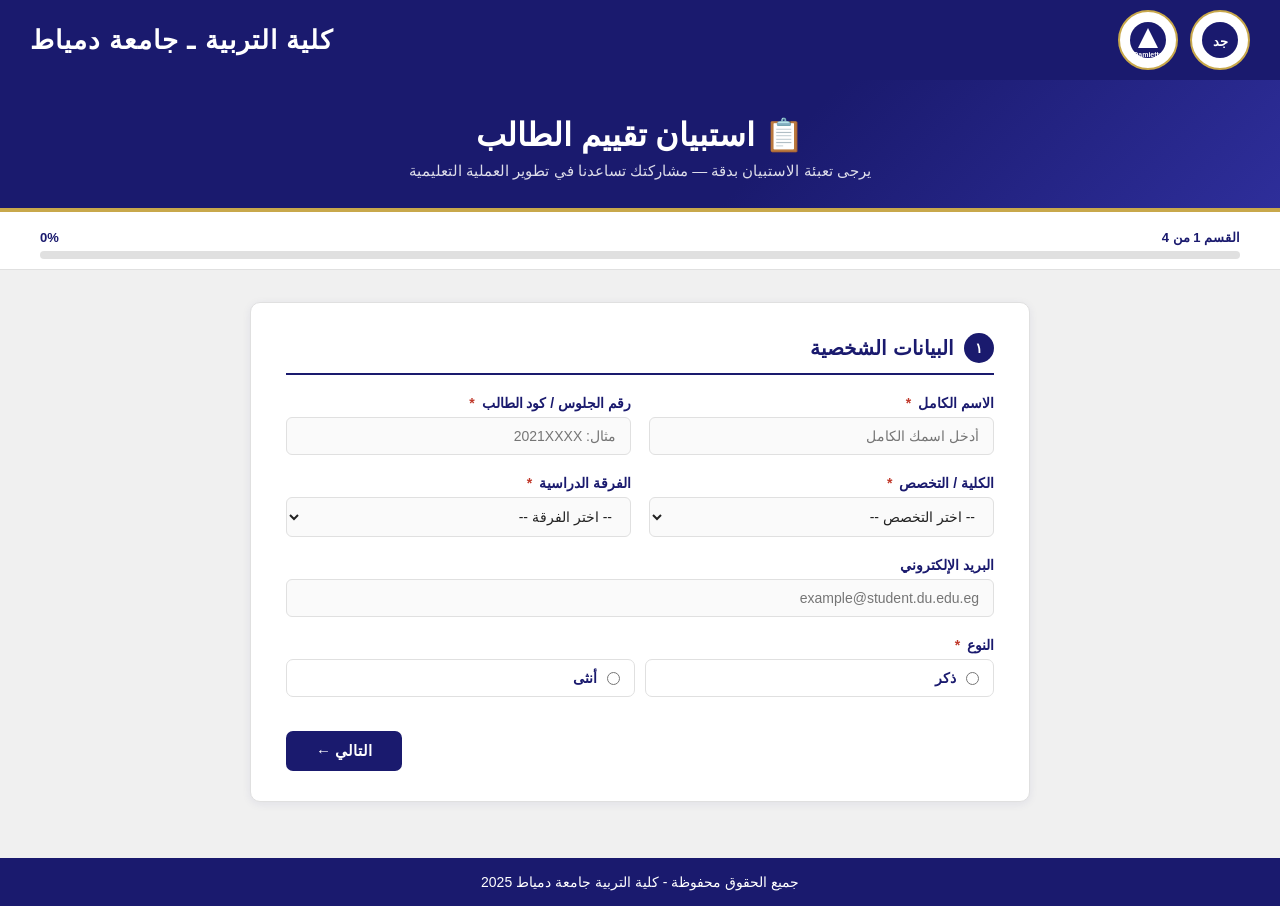
<file: survey.html>
<!DOCTYPE html>
<html lang="ar" dir="rtl">
<head>
  <meta charset="UTF-8" />
  <meta name="viewport" content="width=device-width, initial-scale=1.0" />
  <title>استبيان الطالب - كلية التربية جامعة دمياط</title>
  <style>
    * {
      margin: 0;
      padding: 0;
      box-sizing: border-box;
    }

    :root {
      --navy: #1a1a6e;
      --navy-light: #22227a;
      --gold: #c8a84b;
      --white: #ffffff;
      --light-gray: #f0f0f0;
      --mid-gray: #e0e0e0;
      --text-dark: #222;
      --error: #c0392b;
      --success: #27ae60;
    }

    body {
      font-family: 'Segoe UI', Tahoma, Arial, sans-serif;
      background: var(--light-gray);
      color: var(--text-dark);
      min-height: 100vh;
      display: flex;
      flex-direction: column;
    }

    /* ===== NAVBAR ===== */
    nav {
      background: var(--navy);
      color: var(--white);
      padding: 0 30px;
      display: flex;
      align-items: center;
      justify-content: space-between;
      min-height: 80px;
      box-shadow: 0 2px 8px rgba(0,0,0,0.3);
    }

    .nav-logos {
      display: flex;
      align-items: center;
      gap: 12px;
    }

    .logo-circle {
      width: 60px;
      height: 60px;
      border-radius: 50%;
      background: var(--white);
      display: flex;
      align-items: center;
      justify-content: center;
      font-size: 10px;
      color: var(--navy);
      font-weight: bold;
      text-align: center;
      border: 2px solid var(--gold);
      overflow: hidden;
    }

    .logo-circle svg {
      width: 40px;
      height: 40px;
    }

    .nav-title {
      font-size: 26px;
      font-weight: 700;
      letter-spacing: 1px;
    }

    /* ===== HERO STRIP ===== */
    .page-hero {
      background: linear-gradient(135deg, var(--navy) 60%, #2e2e9a 100%);
      color: var(--white);
      text-align: center;
      padding: 36px 20px 28px;
      border-bottom: 4px solid var(--gold);
    }

    .page-hero h1 {
      font-size: 32px;
      font-weight: 700;
      margin-bottom: 8px;
    }

    .page-hero p {
      font-size: 15px;
      opacity: 0.85;
    }

    /* ===== PROGRESS BAR ===== */
    .progress-container {
      background: var(--white);
      padding: 18px 40px 10px;
      border-bottom: 1px solid var(--mid-gray);
    }

    .progress-label {
      display: flex;
      justify-content: space-between;
      font-size: 13px;
      color: var(--navy);
      font-weight: 600;
      margin-bottom: 6px;
    }

    .progress-bar-bg {
      width: 100%;
      height: 8px;
      background: var(--mid-gray);
      border-radius: 10px;
      overflow: hidden;
    }

    .progress-bar-fill {
      height: 100%;
      background: var(--navy);
      border-radius: 10px;
      transition: width 0.5s ease;
      width: 0%;
    }

    /* ===== MAIN CONTENT ===== */
    main {
      flex: 1;
      max-width: 820px;
      width: 100%;
      margin: 32px auto;
      padding: 0 20px;
    }

    /* ===== SECTIONS ===== */
    .section {
      background: var(--white);
      border-radius: 10px;
      padding: 30px 35px;
      margin-bottom: 24px;
      border: 1px solid var(--mid-gray);
      box-shadow: 0 2px 10px rgba(26,26,110,0.07);
      display: none;
      animation: fadeIn 0.4s ease;
    }

    .section.active {
      display: block;
    }

    @keyframes fadeIn {
      from { opacity: 0; transform: translateY(10px); }
      to   { opacity: 1; transform: translateY(0); }
    }

    .section-title {
      font-size: 20px;
      font-weight: 700;
      color: var(--navy);
      margin-bottom: 20px;
      padding-bottom: 10px;
      border-bottom: 2px solid var(--navy);
      display: flex;
      align-items: center;
      gap: 10px;
    }

    .section-icon {
      width: 30px;
      height: 30px;
      background: var(--navy);
      border-radius: 50%;
      display: flex;
      align-items: center;
      justify-content: center;
      color: var(--white);
      font-size: 14px;
      flex-shrink: 0;
    }

    /* ===== FORM FIELDS ===== */
    .field-group {
      margin-bottom: 20px;
    }

    label {
      display: block;
      font-size: 14px;
      font-weight: 600;
      color: var(--navy);
      margin-bottom: 6px;
    }

    label .required {
      color: var(--error);
      margin-right: 3px;
    }

    input[type="text"],
    input[type="number"],
    input[type="email"],
    select,
    textarea {
      width: 100%;
      padding: 10px 14px;
      border: 1.5px solid var(--mid-gray);
      border-radius: 6px;
      font-size: 14px;
      font-family: inherit;
      background: #fafafa;
      color: var(--text-dark);
      direction: rtl;
      transition: border-color 0.2s, box-shadow 0.2s;
      outline: none;
    }

    input[type="text"]:focus,
    input[type="number"]:focus,
    input[type="email"]:focus,
    select:focus,
    textarea:focus {
      border-color: var(--navy);
      box-shadow: 0 0 0 3px rgba(26,26,110,0.1);
      background: var(--white);
    }

    input.invalid, select.invalid, textarea.invalid {
      border-color: var(--error);
      box-shadow: 0 0 0 3px rgba(192,57,43,0.1);
    }

    .field-error {
      font-size: 12px;
      color: var(--error);
      margin-top: 4px;
      display: none;
    }

    textarea {
      resize: vertical;
      min-height: 90px;
    }

    .field-row {
      display: grid;
      grid-template-columns: 1fr 1fr;
      gap: 18px;
    }

    /* ===== RADIO / CHECKBOX GROUPS ===== */
    .options-grid {
      display: grid;
      grid-template-columns: 1fr 1fr;
      gap: 10px;
    }

    .option-card {
      display: flex;
      align-items: center;
      gap: 10px;
      padding: 10px 14px;
      border: 1.5px solid var(--mid-gray);
      border-radius: 7px;
      cursor: pointer;
      transition: border-color 0.2s, background 0.2s;
      font-size: 14px;
    }

    .option-card:hover {
      border-color: var(--navy);
      background: #f0f0fa;
    }

    .option-card input[type="radio"],
    .option-card input[type="checkbox"] {
      width: auto;
      margin: 0;
      accent-color: var(--navy);
      cursor: pointer;
    }

    .option-card.selected {
      border-color: var(--navy);
      background: #e8e8f8;
    }

    /* ===== RATING STARS ===== */
    .star-rating {
      display: flex;
      gap: 6px;
      flex-direction: row-reverse;
      justify-content: flex-end;
    }

    .star-rating input {
      display: none;
    }

    .star-rating label {
      font-size: 30px;
      color: #ccc;
      cursor: pointer;
      transition: color 0.15s;
      margin: 0;
    }

    .star-rating input:checked ~ label,
    .star-rating label:hover,
    .star-rating label:hover ~ label {
      color: var(--gold);
    }

    .rating-text {
      font-size: 13px;
      color: #555;
      margin-top: 6px;
      min-height: 18px;
    }

    /* ===== SCALE SLIDER ===== */
    .scale-wrapper {
      display: flex;
      align-items: center;
      gap: 12px;
    }

    input[type="range"] {
      flex: 1;
      accent-color: var(--navy);
      height: 6px;
      cursor: pointer;
      direction: ltr;
    }

    .scale-value {
      background: var(--navy);
      color: var(--white);
      padding: 4px 12px;
      border-radius: 20px;
      font-size: 14px;
      font-weight: 700;
      min-width: 40px;
      text-align: center;
    }

    .scale-labels {
      display: flex;
      justify-content: space-between;
      font-size: 11px;
      color: #777;
      margin-top: 4px;
    }

    /* ===== NAVIGATION BUTTONS ===== */
    .btn-row {
      display: flex;
      justify-content: space-between;
      gap: 12px;
      margin-top: 28px;
    }

    .btn {
      padding: 11px 30px;
      border: none;
      border-radius: 7px;
      font-size: 15px;
      font-weight: 600;
      cursor: pointer;
      font-family: inherit;
      transition: background 0.2s, transform 0.1s, box-shadow 0.2s;
    }

    .btn:active {
      transform: scale(0.97);
    }

    .btn-primary {
      background: var(--navy);
      color: var(--white);
    }

    .btn-primary:hover {
      background: #2a2a8e;
      box-shadow: 0 4px 12px rgba(26,26,110,0.3);
    }

    .btn-secondary {
      background: var(--mid-gray);
      color: var(--navy);
    }

    .btn-secondary:hover {
      background: #c8c8c8;
    }

    .btn-success {
      background: var(--success);
      color: var(--white);
    }

    .btn-success:hover {
      background: #229954;
      box-shadow: 0 4px 12px rgba(39,174,96,0.3);
    }

    /* ===== SUCCESS MESSAGE ===== */
    .success-screen {
      display: none;
      background: var(--white);
      border-radius: 10px;
      padding: 60px 35px;
      text-align: center;
      box-shadow: 0 2px 10px rgba(26,26,110,0.07);
      border: 1px solid var(--mid-gray);
    }

    .success-screen.active {
      display: block;
      animation: fadeIn 0.5s ease;
    }

    .success-icon {
      font-size: 72px;
      margin-bottom: 20px;
      display: block;
    }

    .success-screen h2 {
      font-size: 26px;
      color: var(--navy);
      margin-bottom: 12px;
    }

    .success-screen p {
      color: #555;
      font-size: 15px;
      line-height: 1.7;
    }

    .summary-box {
      background: var(--light-gray);
      border-radius: 8px;
      padding: 16px 20px;
      margin: 24px auto 0;
      max-width: 500px;
      text-align: right;
    }

    .summary-box h3 {
      color: var(--navy);
      font-size: 15px;
      margin-bottom: 12px;
    }

    .summary-item {
      display: flex;
      justify-content: space-between;
      font-size: 13px;
      padding: 5px 0;
      border-bottom: 1px solid var(--mid-gray);
    }

    .summary-item:last-child {
      border-bottom: none;
    }

    .summary-item .s-key { color: #555; }
    .summary-item .s-val { color: var(--navy); font-weight: 600; }

    /* ===== FOOTER ===== */
    footer {
      background: var(--navy);
      color: var(--white);
      text-align: center;
      padding: 16px;
      font-size: 14px;
      margin-top: auto;
    }

    @media (max-width: 600px) {
      .field-row, .options-grid { grid-template-columns: 1fr; }
      .nav-title { font-size: 18px; }
      main { padding: 0 12px; }
      .section { padding: 20px 18px; }
    }
  </style>
</head>
<body>

<!-- NAVBAR -->
<nav>
  <div class="nav-logos">
    <div class="logo-circle">
      <svg viewBox="0 0 40 40" fill="none" xmlns="http://www.w3.org/2000/svg">
        <circle cx="20" cy="20" r="18" fill="#1a1a6e"/>
        <text x="20" y="26" text-anchor="middle" font-size="13" fill="white" font-weight="bold">جد</text>
      </svg>
    </div>
    <div class="logo-circle">
      <svg viewBox="0 0 40 40" fill="none" xmlns="http://www.w3.org/2000/svg">
        <circle cx="20" cy="20" r="18" fill="#1a1a6e"/>
        <polygon points="20,8 30,28 10,28" fill="white"/>
        <text x="20" y="37" text-anchor="middle" font-size="7" fill="white">Damietta</text>
      </svg>
    </div>
  </div>
  <div class="nav-title">كلية التربية ـ جامعة دمياط</div>
</nav>

<!-- HERO -->
<div class="page-hero">
  <h1>📋 استبيان تقييم الطالب</h1>
  <p>يرجى تعبئة الاستبيان بدقة — مشاركتك تساعدنا في تطوير العملية التعليمية</p>
</div>

<!-- PROGRESS -->
<div class="progress-container">
  <div class="progress-label">
    <span id="progressText">القسم 1 من 4</span>
    <span id="progressPercent">0%</span>
  </div>
  <div class="progress-bar-bg">
    <div class="progress-bar-fill" id="progressBar"></div>
  </div>
</div>

<!-- MAIN -->
<main>

  <!-- SECTION 1: Personal Info -->
  <div class="section active" id="sec1">
    <div class="section-title">
      <div class="section-icon">١</div>
      البيانات الشخصية
    </div>

    <div class="field-row">
      <div class="field-group">
        <label>الاسم الكامل <span class="required">*</span></label>
        <input type="text" id="fullName" placeholder="أدخل اسمك الكامل" />
        <div class="field-error" id="err-fullName">هذا الحقل مطلوب</div>
      </div>
      <div class="field-group">
        <label>رقم الجلوس / كود الطالب <span class="required">*</span></label>
        <input type="text" id="studentId" placeholder="مثال: 2021XXXX" />
        <div class="field-error" id="err-studentId">هذا الحقل مطلوب</div>
      </div>
    </div>

    <div class="field-row">
      <div class="field-group">
        <label>الكلية / التخصص <span class="required">*</span></label>
        <select id="department">
          <option value="">-- اختر التخصص --</option>
          <option>رياضيات</option>
          <option>علوم</option>
          <option>لغة عربية</option>
          <option>لغة إنجليزية</option>
          <option>تاريخ</option>
          <option>جغرافيا</option>
          <option>تكنولوجيا التعليم</option>
        </select>
        <div class="field-error" id="err-department">يرجى اختيار التخصص</div>
      </div>
      <div class="field-group">
        <label>الفرقة الدراسية <span class="required">*</span></label>
        <select id="year">
          <option value="">-- اختر الفرقة --</option>
          <option>الأولى</option>
          <option>الثانية</option>
          <option>الثالثة</option>
          <option>الرابعة</option>
        </select>
        <div class="field-error" id="err-year">يرجى اختيار الفرقة</div>
      </div>
    </div>

    <div class="field-group">
      <label>البريد الإلكتروني</label>
      <input type="email" id="email" placeholder="example@student.du.edu.eg" />
      <div class="field-error" id="err-email">البريد الإلكتروني غير صحيح</div>
    </div>

    <div class="field-group">
      <label>النوع <span class="required">*</span></label>
      <div class="options-grid">
        <label class="option-card">
          <input type="radio" name="gender" value="ذكر" /> ذكر
        </label>
        <label class="option-card">
          <input type="radio" name="gender" value="أنثى" /> أنثى
        </label>
      </div>
      <div class="field-error" id="err-gender">يرجى تحديد النوع</div>
    </div>

    <div class="btn-row">
      <div></div>
      <button class="btn btn-primary" onclick="nextSection(1)">التالي ←</button>
    </div>
  </div>

  <!-- SECTION 2: Academic Evaluation -->
  <div class="section" id="sec2">
    <div class="section-title">
      <div class="section-icon">٢</div>
      تقييم المقررات والأساتذة
    </div>

    <div class="field-group">
      <label>كيف تقيّم جودة المحتوى التعليمي بشكل عام؟ <span class="required">*</span></label>
      <div class="star-rating" id="contentRating">
        <input type="radio" name="contentRating" id="cr5" value="5"/><label for="cr5">★</label>
        <input type="radio" name="contentRating" id="cr4" value="4"/><label for="cr4">★</label>
        <input type="radio" name="contentRating" id="cr3" value="3"/><label for="cr3">★</label>
        <input type="radio" name="contentRating" id="cr2" value="2"/><label for="cr2">★</label>
        <input type="radio" name="contentRating" id="cr1" value="1"/><label for="cr1">★</label>
      </div>
      <div class="rating-text" id="contentRatingText">اختر تقييمك</div>
      <div class="field-error" id="err-contentRating">يرجى تحديد تقييمك</div>
    </div>

    <div class="field-group">
      <label>كيف تقيّم أسلوب أعضاء هيئة التدريس؟ <span class="required">*</span></label>
      <div class="star-rating" id="teacherRating">
        <input type="radio" name="teacherRating" id="tr5" value="5"/><label for="tr5">★</label>
        <input type="radio" name="teacherRating" id="tr4" value="4"/><label for="tr4">★</label>
        <input type="radio" name="teacherRating" id="tr3" value="3"/><label for="tr3">★</label>
        <input type="radio" name="teacherRating" id="tr2" value="2"/><label for="tr2">★</label>
        <input type="radio" name="teacherRating" id="tr1" value="1"/><label for="tr1">★</label>
      </div>
      <div class="rating-text" id="teacherRatingText">اختر تقييمك</div>
      <div class="field-error" id="err-teacherRating">يرجى تحديد تقييمك</div>
    </div>

    <div class="field-group">
      <label>ما مدى صعوبة المناهج الدراسية الحالية؟</label>
      <div class="scale-wrapper">
        <span>سهل</span>
        <input type="range" id="difficultyScale" min="1" max="10" value="5"
               oninput="document.getElementById('diffVal').textContent=this.value" />
        <span>صعب جداً</span>
        <div class="scale-value" id="diffVal">5</div>
      </div>
      <div class="scale-labels">
        <span>1</span><span>5</span><span>10</span>
      </div>
    </div>

    <div class="field-group">
      <label>هل تجد دعماً كافياً من الأساتذة خارج وقت المحاضرات؟ <span class="required">*</span></label>
      <div class="options-grid">
        <label class="option-card"><input type="radio" name="support" value="نعم دائماً" /> نعم دائماً</label>
        <label class="option-card"><input type="radio" name="support" value="أحياناً" /> أحياناً</label>
        <label class="option-card"><input type="radio" name="support" value="نادراً" /> نادراً</label>
        <label class="option-card"><input type="radio" name="support" value="لا أبداً" /> لا أبداً</label>
      </div>
      <div class="field-error" id="err-support">يرجى تحديد إجابة</div>
    </div>

    <div class="btn-row">
      <button class="btn btn-secondary" onclick="prevSection(2)">→ السابق</button>
      <button class="btn btn-primary" onclick="nextSection(2)">التالي ←</button>
    </div>
  </div>

  <!-- SECTION 3: Services & Facilities -->
  <div class="section" id="sec3">
    <div class="section-title">
      <div class="section-icon">٣</div>
      الخدمات والمرافق
    </div>

    <div class="field-group">
      <label>ما الخدمات التي تستخدمها في الكلية؟ (يمكن اختيار أكثر من إجابة)</label>
      <div class="options-grid">
        <label class="option-card"><input type="checkbox" name="services" value="المكتبة" /> المكتبة</label>
        <label class="option-card"><input type="checkbox" name="services" value="الإنترنت" /> الإنترنت المجاني</label>
        <label class="option-card"><input type="checkbox" name="services" value="المعامل" /> المعامل والمختبرات</label>
        <label class="option-card"><input type="checkbox" name="services" value="الأنشطة" /> الأنشطة الطلابية</label>
        <label class="option-card"><input type="checkbox" name="services" value="الإرشاد" /> الإرشاد الأكاديمي</label>
        <label class="option-card"><input type="checkbox" name="services" value="الملعب" /> الملاعب الرياضية</label>
      </div>
    </div>

    <div class="field-group">
      <label>كيف تقيّم جودة مرافق الكلية بشكل عام؟ <span class="required">*</span></label>
      <div class="star-rating" id="facilityRating">
        <input type="radio" name="facilityRating" id="fr5" value="5"/><label for="fr5">★</label>
        <input type="radio" name="facilityRating" id="fr4" value="4"/><label for="fr4">★</label>
        <input type="radio" name="facilityRating" id="fr3" value="3"/><label for="fr3">★</label>
        <input type="radio" name="facilityRating" id="fr2" value="2"/><label for="fr2">★</label>
        <input type="radio" name="facilityRating" id="fr1" value="1"/><label for="fr1">★</label>
      </div>
      <div class="rating-text" id="facilityRatingText">اختر تقييمك</div>
      <div class="field-error" id="err-facilityRating">يرجى تحديد تقييمك</div>
    </div>

    <div class="field-group">
      <label>هل تستخدم المنصة الإلكترونية للكلية؟ <span class="required">*</span></label>
      <div class="options-grid">
        <label class="option-card"><input type="radio" name="platform" value="نعم بانتظام" /> نعم بانتظام</label>
        <label class="option-card"><input type="radio" name="platform" value="أحياناً" /> أحياناً</label>
        <label class="option-card"><input type="radio" name="platform" value="نادراً" /> نادراً</label>
        <label class="option-card"><input type="radio" name="platform" value="لا أستخدمها" /> لا أستخدمها</label>
      </div>
      <div class="field-error" id="err-platform">يرجى تحديد إجابة</div>
    </div>

    <div class="field-group">
      <label>مستوى رضاك العام عن الكلية</label>
      <div class="scale-wrapper">
        <span>غير راضٍ</span>
        <input type="range" id="satisfactionScale" min="1" max="10" value="7"
               oninput="document.getElementById('satVal').textContent=this.value" />
        <span>راضٍ جداً</span>
        <div class="scale-value" id="satVal">7</div>
      </div>
      <div class="scale-labels">
        <span>1</span><span>5</span><span>10</span>
      </div>
    </div>

    <div class="btn-row">
      <button class="btn btn-secondary" onclick="prevSection(3)">→ السابق</button>
      <button class="btn btn-primary" onclick="nextSection(3)">التالي ←</button>
    </div>
  </div>

  <!-- SECTION 4: Suggestions -->
  <div class="section" id="sec4">
    <div class="section-title">
      <div class="section-icon">٤</div>
      الملاحظات والمقترحات
    </div>

    <div class="field-group">
      <label>ما أبرز التحديات التي تواجهها كطالب في الكلية؟</label>
      <div class="options-grid">
        <label class="option-card"><input type="checkbox" name="challenges" value="ضغط المواد" /> ضغط المواد الدراسية</label>
        <label class="option-card"><input type="checkbox" name="challenges" value="ضعف الإنترنت" /> ضعف الإنترنت</label>
        <label class="option-card"><input type="checkbox" name="challenges" value="المواصلات" /> صعوبة المواصلات</label>
        <label class="option-card"><input type="checkbox" name="challenges" value="الجداول" /> مشكلات في الجداول</label>
        <label class="option-card"><input type="checkbox" name="challenges" value="التواصل" /> ضعف التواصل مع الإدارة</label>
        <label class="option-card"><input type="checkbox" name="challenges" value="أخرى" /> أخرى</label>
      </div>
    </div>

    <div class="field-group">
      <label>ما أهم مقترحاتك لتطوير الكلية؟ <span class="required">*</span></label>
      <textarea id="suggestions" placeholder="اكتب مقترحاتك هنا..."></textarea>
      <div class="field-error" id="err-suggestions">يرجى كتابة مقترح واحد على الأقل</div>
    </div>

    <div class="field-group">
      <label>هل تنصح زملاءك بالالتحاق بهذه الكلية؟ <span class="required">*</span></label>
      <div class="options-grid">
        <label class="option-card"><input type="radio" name="recommend" value="نعم بالتأكيد" /> نعم بالتأكيد</label>
        <label class="option-card"><input type="radio" name="recommend" value="ربما" /> ربما</label>
        <label class="option-card"><input type="radio" name="recommend" value="لا أعلم" /> لا أعلم</label>
        <label class="option-card"><input type="radio" name="recommend" value="لا" /> لا</label>
      </div>
      <div class="field-error" id="err-recommend">يرجى تحديد إجابة</div>
    </div>

    <div class="btn-row">
      <button class="btn btn-secondary" onclick="prevSection(4)">→ السابق</button>
      <button class="btn btn-success" onclick="submitSurvey()">✔ إرسال الاستبيان</button>
    </div>
  </div>

  <!-- SUCCESS SCREEN -->
  <div class="success-screen" id="successScreen">
    <span class="success-icon">🎓</span>
    <h2>شكراً لمشاركتك!</h2>
    <p>تم إرسال استبيانك بنجاح.<br/>مشاركتك تساعدنا في تحسين مستوى الخدمات والعملية التعليمية في كلية التربية.</p>
    <div class="summary-box">
      <h3>📌 ملخص إجاباتك</h3>
      <div id="summaryContent"></div>
    </div>
  </div>

</main>

<!-- FOOTER -->
<footer>جميع الحقوق محفوظة - كلية التربية جامعة دمياط 2025</footer>

<script>
  // ==============================
  // STATE
  // ==============================
  let currentSection = 1;
  const totalSections = 4;

  const ratingLabels = {
    1: 'ضعيف جداً ⭐',
    2: 'ضعيف ⭐⭐',
    3: 'متوسط ⭐⭐⭐',
    4: 'جيد جداً ⭐⭐⭐⭐',
    5: 'ممتاز ⭐⭐⭐⭐⭐'
  };

  // ==============================
  // PROGRESS BAR
  // ==============================
  function updateProgress(section) {
    const pct = Math.round(((section - 1) / totalSections) * 100);
    document.getElementById('progressBar').style.width = pct + '%';
    document.getElementById('progressPercent').textContent = pct + '%';
    document.getElementById('progressText').textContent = `القسم ${section} من ${totalSections}`;
  }

  // ==============================
  // SECTION NAVIGATION
  // ==============================
  function showSection(n) {
    document.querySelectorAll('.section').forEach(s => s.classList.remove('active'));
    document.getElementById('sec' + n).classList.add('active');
    currentSection = n;
    updateProgress(n);
    window.scrollTo({ top: 0, behavior: 'smooth' });
  }

  function nextSection(from) {
    if (validateSection(from)) showSection(from + 1);
  }

  function prevSection(from) {
    showSection(from - 1);
  }

  // ==============================
  // OPTION CARD TOGGLING
  // ==============================
  document.querySelectorAll('.option-card').forEach(card => {
    card.addEventListener('click', function () {
      const input = this.querySelector('input');
      if (input.type === 'radio') {
        // Deselect all in same group
        document.querySelectorAll(`input[name="${input.name}"]`).forEach(r => {
          r.closest('.option-card').classList.remove('selected');
        });
        this.classList.add('selected');
        input.checked = true;
      } else {
        input.checked = !input.checked;
        this.classList.toggle('selected', input.checked);
      }
    });
  });

  // ==============================
  // STAR RATING TEXT
  // ==============================
  function setupStarRating(name, textId) {
    document.querySelectorAll(`input[name="${name}"]`).forEach(input => {
      input.addEventListener('change', () => {
        document.getElementById(textId).textContent = ratingLabels[input.value];
      });
    });
  }

  setupStarRating('contentRating', 'contentRatingText');
  setupStarRating('teacherRating', 'teacherRatingText');
  setupStarRating('facilityRating', 'facilityRatingText');

  // ==============================
  // VALIDATION
  // ==============================
  function showError(id, msg) {
    const el = document.getElementById('err-' + id);
    if (el) { el.textContent = msg || el.textContent; el.style.display = 'block'; }
    const input = document.getElementById(id);
    if (input) input.classList.add('invalid');
  }

  function clearError(id) {
    const el = document.getElementById('err-' + id);
    if (el) el.style.display = 'none';
    const input = document.getElementById(id);
    if (input) input.classList.remove('invalid');
  }

  // Live validation on input
  ['fullName','studentId','email','suggestions'].forEach(id => {
    const el = document.getElementById(id);
    if (el) el.addEventListener('input', () => clearError(id));
  });
  ['department','year'].forEach(id => {
    const el = document.getElementById(id);
    if (el) el.addEventListener('change', () => clearError(id));
  });

  function validateSection(n) {
    let valid = true;

    if (n === 1) {
      const fn = document.getElementById('fullName').value.trim();
      const sid = document.getElementById('studentId').value.trim();
      const dept = document.getElementById('department').value;
      const yr = document.getElementById('year').value;
      const email = document.getElementById('email').value.trim();
      const gender = document.querySelector('input[name="gender"]:checked');

      if (!fn) { showError('fullName'); valid = false; } else clearError('fullName');
      if (!sid) { showError('studentId'); valid = false; } else clearError('studentId');
      if (!dept) { showError('department'); valid = false; } else clearError('department');
      if (!yr) { showError('year'); valid = false; } else clearError('year');
      if (email && !/^[^\s@]+@[^\s@]+\.[^\s@]+$/.test(email)) {
        showError('email', 'البريد الإلكتروني غير صحيح'); valid = false;
      } else clearError('email');
      if (!gender) { showError('gender'); valid = false; } else clearError('gender');
    }

    if (n === 2) {
      const cr = document.querySelector('input[name="contentRating"]:checked');
      const tr = document.querySelector('input[name="teacherRating"]:checked');
      const sup = document.querySelector('input[name="support"]:checked');
      if (!cr) { showError('contentRating'); valid = false; } else clearError('contentRating');
      if (!tr) { showError('teacherRating'); valid = false; } else clearError('teacherRating');
      if (!sup) { showError('support'); valid = false; } else clearError('support');
    }

    if (n === 3) {
      const fr = document.querySelector('input[name="facilityRating"]:checked');
      const plt = document.querySelector('input[name="platform"]:checked');
      if (!fr) { showError('facilityRating'); valid = false; } else clearError('facilityRating');
      if (!plt) { showError('platform'); valid = false; } else clearError('platform');
    }

    if (n === 4) {
      const sug = document.getElementById('suggestions').value.trim();
      const rec = document.querySelector('input[name="recommend"]:checked');
      if (!sug) { showError('suggestions'); valid = false; } else clearError('suggestions');
      if (!rec) { showError('recommend'); valid = false; } else clearError('recommend');
    }

    return valid;
  }

  // ==============================
  // SUBMIT
  // ==============================
  function submitSurvey() {
    if (!validateSection(4)) return;

    // Collect data
    const data = {
      name: document.getElementById('fullName').value.trim(),
      id: document.getElementById('studentId').value.trim(),
      dept: document.getElementById('department').value,
      year: document.getElementById('year').value,
      gender: document.querySelector('input[name="gender"]:checked')?.value || '-',
      contentRating: document.querySelector('input[name="contentRating"]:checked')?.value || '-',
      teacherRating: document.querySelector('input[name="teacherRating"]:checked')?.value || '-',
      difficulty: document.getElementById('difficultyScale').value,
      support: document.querySelector('input[name="support"]:checked')?.value || '-',
      facilityRating: document.querySelector('input[name="facilityRating"]:checked')?.value || '-',
      satisfaction: document.getElementById('satisfactionScale').value,
      suggest: document.getElementById('suggestions').value.trim(),
      recommend: document.querySelector('input[name="recommend"]:checked')?.value || '-',
    };

    // Build summary HTML
    const items = [
      ['الاسم', data.name],
      ['التخصص', data.dept],
      ['الفرقة', data.year],
      ['تقييم المحتوى', `${data.contentRating}/5 ⭐`],
      ['تقييم الأساتذة', `${data.teacherRating}/5 ⭐`],
      ['مستوى الرضا العام', `${data.satisfaction}/10`],
      ['التنصية بالكلية', data.recommend],
    ];

    document.getElementById('summaryContent').innerHTML = items.map(([k, v]) =>
      `<div class="summary-item"><span class="s-key">${k}</span><span class="s-val">${v}</span></div>`
    ).join('');

    // Hide sections, show success
    document.querySelectorAll('.section').forEach(s => s.classList.remove('active'));
    document.getElementById('successScreen').classList.add('active');
    document.getElementById('progressBar').style.width = '100%';
    document.getElementById('progressPercent').textContent = '100%';
    document.getElementById('progressText').textContent = 'تم الإرسال ✔';
    window.scrollTo({ top: 0, behavior: 'smooth' });

    // Log to console (would normally POST to server)
    console.log('Survey submitted:', data);
  }

  // Init
  updateProgress(1);
</script>
</body>
</html>
</file>
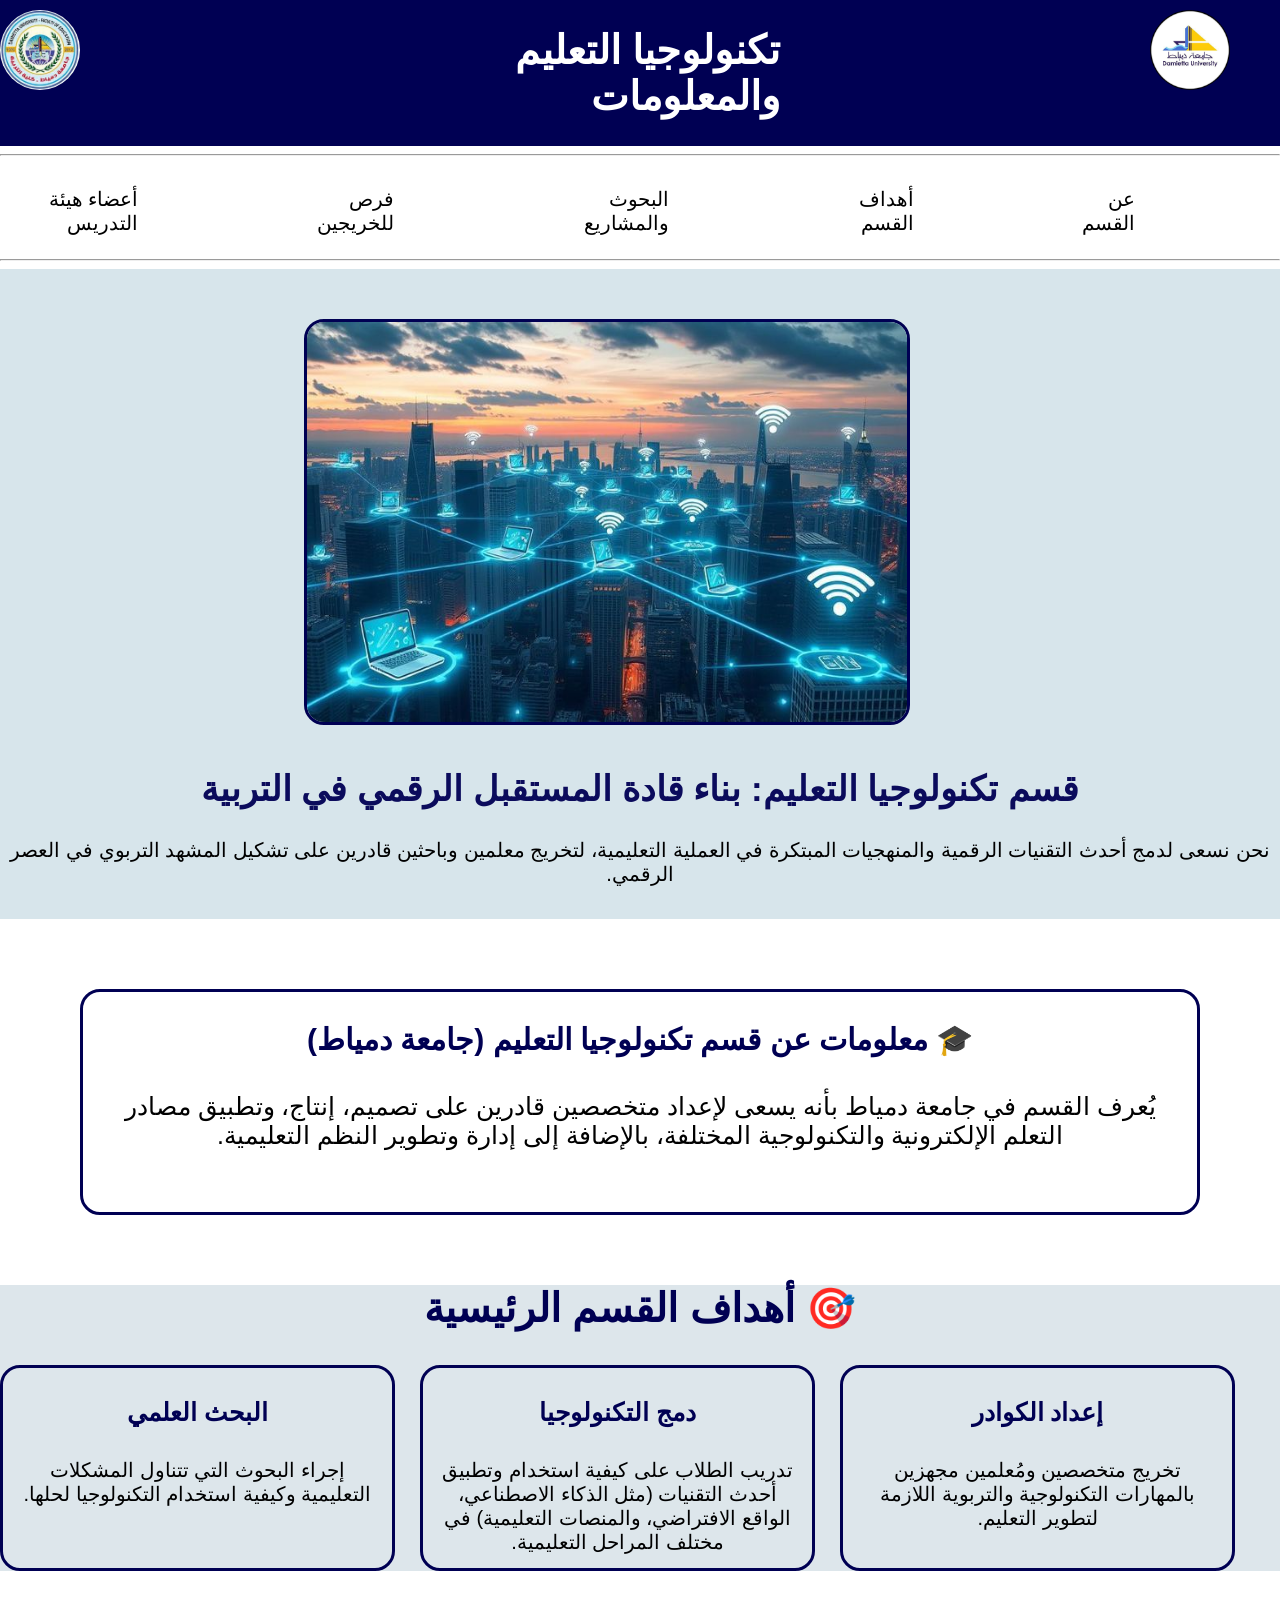
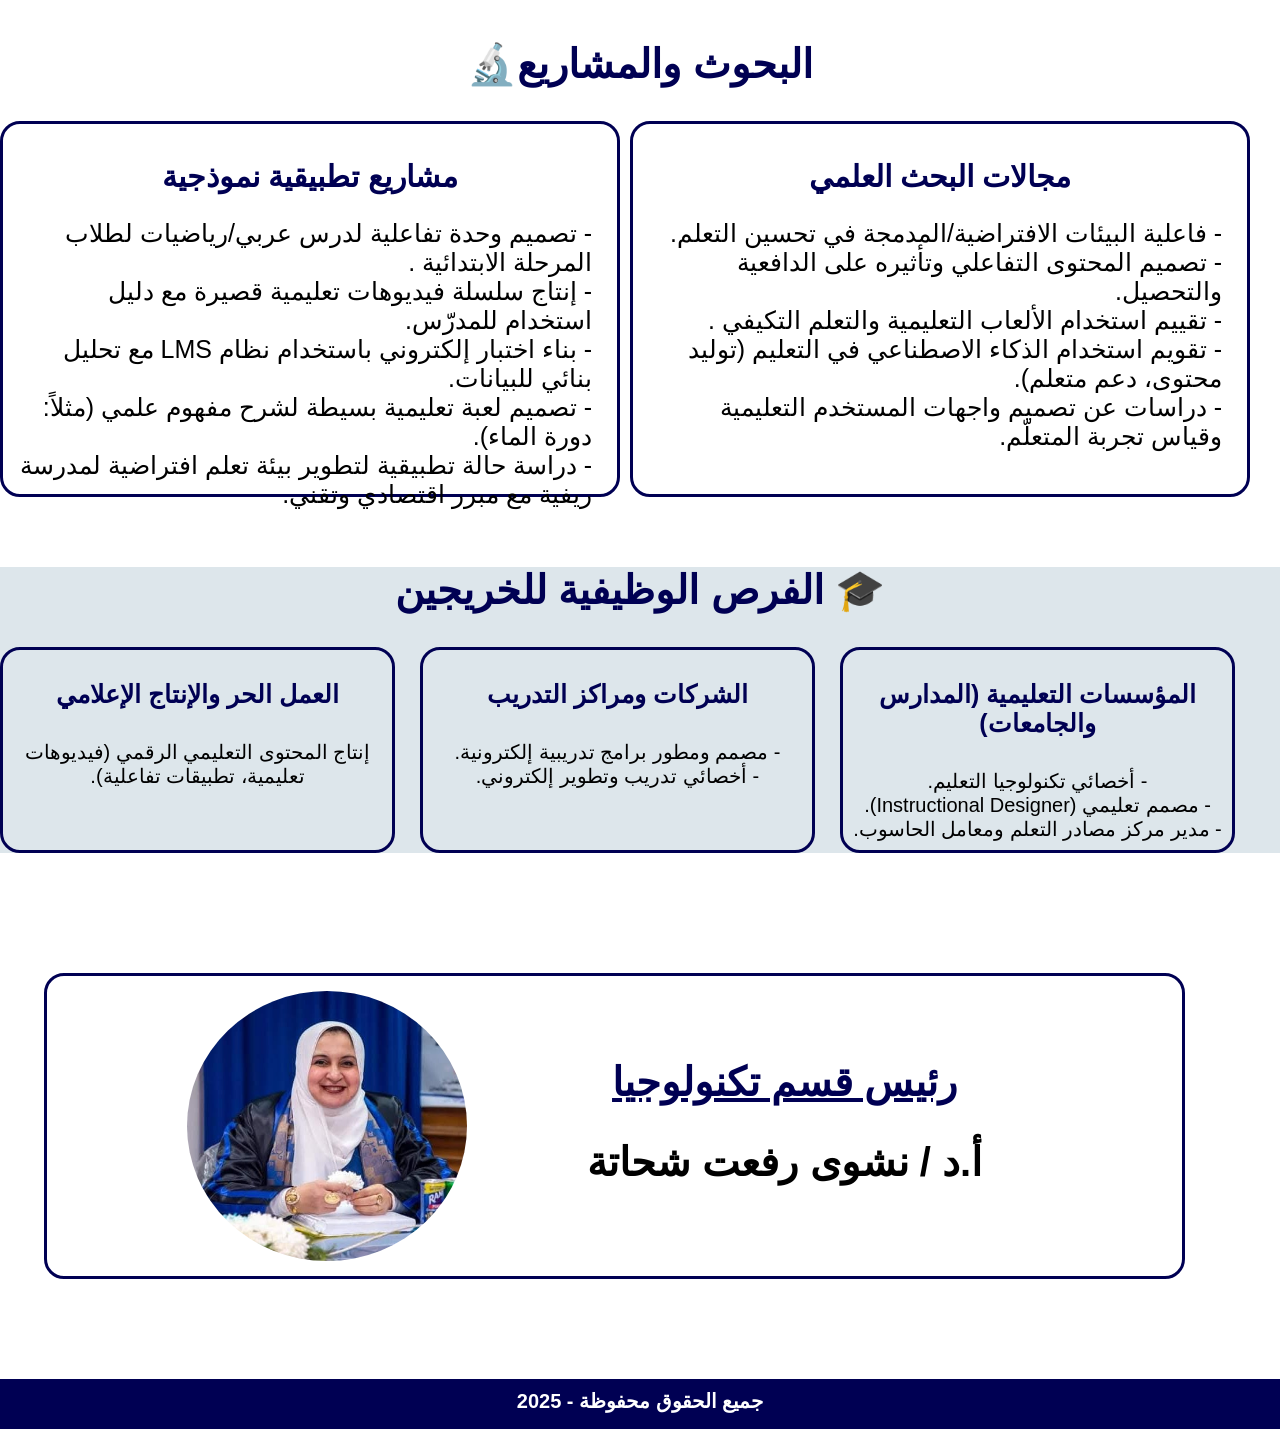
<file: Techno.html>
<!DOCTYPE html>
<html lang="en">
<head>
    <meta charset="UTF-8">
    <meta name="viewport" content="width=device-width, initial-scale=1.0">
    <title>تكنولوجيا التعليم والمعلومات</title>
    <link rel="stylesheet" href="techno.css">
</head>
<body>
     <header dir="rtl">
        <div id="ig">
            <img src="damita.jpg" alt="">
        </div>
        <div>
            <h1>تكنولوجيا التعليم والمعلومات</h1>
        </div>
        <div id="im">
            <img src="education.jpg" alt="">
        </div>
    </header>

    <hr>
    <section dir="rtl">
        <div class="cag">
        <nav>
        <ul>
             <li><a href="#tekno">عن القسم</a></li>
            <li><a href="#aim">أهداف القسم</a></li>
            <li><a href="#pro">البحوث والمشاريع</a></li>
            <li><a href="#work">فرص للخريجين</a></li>
            <li><a href="Person.html">أعضاء هيئة التدريس </a></li>
            
        </ul>
        </nav>
        </div>
    </section>
    <hr>

    <section class="tit" dir="rtl" id="title">
        <div class="ttil">
            <div class="im">
                <img src="tekno.jpg" alt="">
            </div>
        <div class="ti">
       <h1>قسم تكنولوجيا التعليم: بناء قادة المستقبل الرقمي في التربية</h1>
       </div>
        <div class="tt">
       <p>نحن نسعى لدمج أحدث التقنيات الرقمية والمنهجيات المبتكرة في العملية التعليمية،
         لتخريج معلمين وباحثين قادرين على تشكيل المشهد التربوي في العصر الرقمي.</p>
        </div>
        </div>
    </section>

    <section dir="rtl" class="tech" id="tekno">
        <div class="tek">
            <h1>🎓 معلومات عن قسم تكنولوجيا التعليم (جامعة دمياط)</h1>
            <p>يُعرف القسم في جامعة دمياط بأنه يسعى لإعداد متخصصين قادرين على تصميم، إنتاج،
                 وتطبيق مصادر التعلم الإلكترونية والتكنولوجية المختلفة، بالإضافة إلى إدارة وتطوير النظم التعليمية.</p>
        </div>
    </section>

    <section class="cont" dir="rtl" id="aim">
        <h1>🎯 أهداف القسم الرئيسية</h1>
        <div class="cnon">
        <div id="con">
            <h2>إعداد الكوادر</h2>
            <p>تخريج متخصصين ومُعلمين مجهزين بالمهارات التكنولوجية والتربوية اللازمة لتطوير التعليم.</p>
        </div>
        <div id="con">
            <h2>دمج التكنولوجيا</h2>
            <p>تدريب الطلاب على كيفية استخدام وتطبيق أحدث التقنيات
                 (مثل الذكاء الاصطناعي، الواقع الافتراضي، والمنصات التعليمية) في مختلف المراحل التعليمية.</p>
        </div>
        <div id="con">
            <h2>البحث العلمي</h2>
            <p>إجراء البحوث التي تتناول المشكلات التعليمية وكيفية استخدام التكنولوجيا لحلها. </p>
        </div>
        </div>
    </section>

    <section class="srch" dir="rtl" id="pro">
        <h1>البحوث والمشاريع🔬</h1>
        <div class="serch">
        <div id="srh">
            <h2>مجالات البحث العلمي </h2>
            <p>- فاعلية البيئات الافتراضية/المدمجة في تحسين التعلم. <br> 
- تصميم المحتوى التفاعلي وتأثيره على الدافعية والتحصيل. <br>
- تقييم استخدام الألعاب التعليمية والتعلم التكيفي . <br>
- تقويم استخدام الذكاء الاصطناعي في التعليم (توليد محتوى، دعم متعلم). <br>
- دراسات عن تصميم واجهات المستخدم التعليمية وقياس تجربة المتعلّم.
</p>
        </div>
        <div id="srh">
            <h2>مشاريع تطبيقية نموذجية </h2>
            <p>- تصميم وحدة تفاعلية لدرس عربي/رياضيات لطلاب المرحلة الابتدائية . <br> 
- إنتاج سلسلة فيديوهات تعليمية قصيرة مع دليل استخدام للمدرّس. <br>
- بناء اختبار إلكتروني باستخدام نظام LMS مع تحليل بنائي للبيانات. <br>
- تصميم لعبة تعليمية بسيطة لشرح مفهوم علمي (مثلاً: دورة الماء). <br>
- دراسة حالة تطبيقية لتطوير بيئة تعلم افتراضية لمدرسة ريفية مع مبرر اقتصادي وتقني.
</p>
        </div>
        </div>
    </section>

    <section class="cont" dir="rtl" id="work">
        <h1>🎓 الفرص الوظيفية للخريجين</h1>
        <div class="cnon">
        <div id="con">
            <h2>المؤسسات التعليمية (المدارس والجامعات)</h2>
            <p>- أخصائي تكنولوجيا التعليم. <br> 
- مصمم تعليمي (Instructional Designer). <br>
- مدير مركز مصادر التعلم ومعامل الحاسوب. 
</p>
        </div>
        <div id="con">
            <h2>الشركات ومراكز التدريب</h2>
            <p>- مصمم ومطور برامج تدريبية إلكترونية. <br> 
- أخصائي تدريب وتطوير إلكتروني.
</p>
        </div>
        <div id="con">
            <h2>العمل الحر والإنتاج الإعلامي</h2>
            <p>إنتاج المحتوى التعليمي الرقمي (فيديوهات تعليمية، تطبيقات تفاعلية).</p>
        </div>
        </div>
    </section>

    <section class="boss" dir="rtl" >
        <div class="bos">
        <div id="bs">
        <h1 style="color: rgb(0, 0, 83); text-decoration: underline; text-align: center;">رئيس قسم تكنولوجيا</h1>
        <!-- <br> -->
        <h1>أ.د / نشوى رفعت شحاتة </h1>
        </div>
        <div >
        <img src="dr-pics/dr-nashwa.jpeg" alt="">
        </div>
        </div>
    </section>

    <footer>
        <h1>جميع الحقوق محفوظة - 2025 </h1>
    </footer>
</body>
</html>
</file>
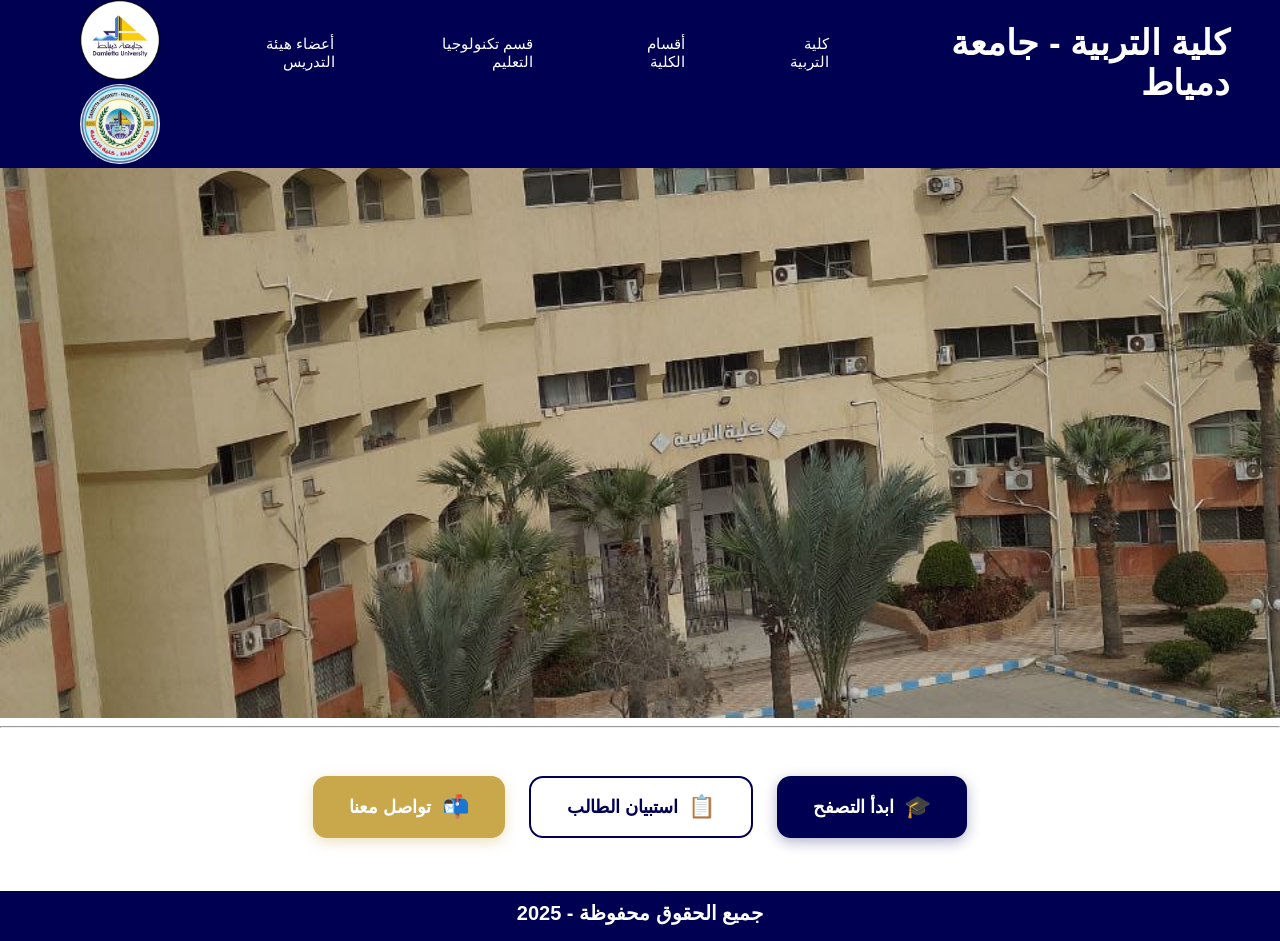
<file: University.html>
<!DOCTYPE html>
<html lang="en">
<head>
    <meta charset="UTF-8">
    <meta name="viewport" content="width=device-width, initial-scale=1.0">
    <title>كلية التربية - جامعة دمياط</title>
    <link rel="stylesheet" href="uni.css">
</head>
<body dir="rtl">
    <header>
        <div>
            <h1>كلية التربية - جامعة دمياط</h1>
        </div>
        <nav>
        <ul>
            <li><a href="Edu.html">كلية التربية</a></li>
            <li><a href="Part.html">أقسام الكلية </a></li>
            <li><a href="Techno.html">قسم تكنولوجيا التعليم</a></li>
            <li><a href="Person.html">أعضاء هيئة التدريس</a></li>
        </ul>
        </nav>
        <div class="ig">
            <img src="damita.jpg" alt=""> &nbsp; &nbsp;
            <img src="education.jpg" alt="">
        </div>
    </header>

    <section class="university">
    </section>

   
    <hr>

    <!-- <section class="cp">
        
        <div class="contact2">
        <div class="contactus">
            <h3>تواصل معنا</h3>
            <input type="text" placeholder="الاسم">
            <br>
            <input dir="rtl" type="tel" placeholder="رقم الهاتف">
        </div>
        <div class="bn">
            <button type="submit">إرسال</button>
            <button type="reset">حذف</button>
        </div>
        </div>

        <div class="contact">
            <h1>تابعنا على مواقع التواصل الاجتماعي </h1>
            <div id="cnt">
                <img src="mail.png" alt="">
                <h2>education@du.edu.eg</h2>
            </div>
             <div id="cnt">
                <img src="facebook.png" alt="">
                <h2>Education Uni</h2>
            </div>
             <div id="cnt">
                <img src="twitter.png" alt="">
                <h2>@education Uni</h2>
            </div>
            <div id="cnt">
                <img src="instagram.png" alt="">
                <h2>Education Uni</h2>
            </div>
            <div id="cnt">
                <img src="telegram.png" alt="">
                <h2>@education Uni</h2>
            </div>
        </div>
    </section> -->

    <div class="hero-buttons">
        <a href="login.html" class="hero-btn btn-start">
            <span class="btn-icon">🎓</span>
            ابدأ التصفح
        </a>
        <a href="survey.html" class="hero-btn btn-survey">
            <span class="btn-icon">📋</span>
            استبيان الطالب
        </a>
        <a href="contact.html" class="hero-btn btn-contact">
            <span class="btn-icon">📬</span>
            تواصل معنا
        </a>
    </div>

    <footer>
        <h1>جميع الحقوق محفوظة - 2025 </h1>
    </footer>
    
</body>
</html>
</file>
<file: uni.css>
body{
    margin: 0;
    padding: 0;
}
header{
    display: flex;
    flex-direction: row;
    background-color: rgb(0, 0, 83);
}
header h1{
    font-family: 'Gill Sans', 'Gill Sans MT', Calibri, 'Trebuchet MS', sans-serif;
    color: white;
    font-size: 35px;
    padding-right: 50px;

}
header img{
    height: 80px;
    width: 80px;
    border-radius: 50%;
}
.ig{
    padding-right: 75px;
}
header ul {
    display: flex;
    gap: 90px;
    list-style: none;
    margin-top: 35px;
    padding-right: 70px;
}
header ul li a{
    text-decoration: none;
    color: white;
    font-size: 15px;
    font-family: 'Gill Sans', 'Gill Sans MT', Calibri, 'Trebuchet MS', sans-serif;
}
.university{
    height: 550px;
    background-image: url(collg-pics/8.jpeg);
   background-repeat: no-repeat;
   background-position: center;
   background-size: cover;
}
.names{
    margin-top: 70px;
}
.names h1{
    text-align: center;
    font-family: 'Gill Sans', 'Gill Sans MT', Calibri, 'Trebuchet MS', sans-serif;
    font-size: 70px;
    color: rgb(0, 0, 83);
}
.nm1{
    display: flex;
    flex-direction: row;
    margin-top: 60px;
    gap: 90px;
    margin-right: 120px;
}
.nm1 img{
    height: 250px;
    width: 250px;
    border-radius: 50%;
    margin-right: 25px;
    margin-top: 15px;
}
.nm1 h2{
    font-family: 'Gill Sans', 'Gill Sans MT', Calibri, 'Trebuchet MS', sans-serif;
    font-size: 25px;
    margin-right: 20px;
    color: rgb(14, 14, 122);
}
.nm1 h3{
    font-family: 'Gill Sans', 'Gill Sans MT', Calibri, 'Trebuchet MS', sans-serif;
    font-size: 25px;
    margin-right: 60px;
     color: rgb(14, 14, 122);
}
#nam{
    border: 3px solid rgb(0, 0, 83);
    border-radius: 20px;
    /* box-shadow: 2px 4px 5px; */
    width: 300px;
    height: 350px;
    box-shadow: 2 8px 20px rgba(0,0,0,0.1);
    transition: box-shadow 0.3s ease 0.1s;
}
#nam:hover {
     box-shadow: 0 12px 25px rgba(0,0,0,0.2);
 }
.nm2{
    display: flex;
    flex-direction: row;
    margin-top: 70px;
     gap: 100px;
    margin-right: 320px;
    margin-bottom: 100px;
}
.nm2 img{
    height: 250px;
    width: 250px;
    border-radius: 50%;
    margin-right: 25px;
    margin-top: 20px;
}
.nm2 h2{
    font-family: 'Gill Sans', 'Gill Sans MT', Calibri, 'Trebuchet MS', sans-serif;
    font-size: 25px;
    margin-right: 40px;
     color: rgb(14, 14, 122);
}
.nm2 h3{
    font-family: 'Gill Sans', 'Gill Sans MT', Calibri, 'Trebuchet MS', sans-serif;
    font-size: 25px;
    margin-right: 70px;
     color: rgb(14, 14, 122);
}
footer{
   background-color: rgb(0, 0, 83); 
   height: 50px;
}
footer h1{
    font-family: 'Gill Sans', 'Gill Sans MT', Calibri, 'Trebuchet MS', sans-serif;
    text-align: center;
    color: white;
    font-size: 20px;
    padding-top: 10px;
}
.cp{
     display: flex;
    flex-direction: row;
}
#cnt{
    display: flex;
    flex-direction: row;
    gap: 20px;
    margin-right: 380px;
}
#cnt img{
    height: 30px;
    width: 30px;
    margin-top: 6px;
}
.contact h1{
font-family: 'Gill Sans', 'Gill Sans MT', Calibri, 'Trebuchet MS', sans-serif;
font-size: 30px;
margin-right: 300px;
margin-top: 35px;
}
.contact h2{
font-family: 'Gill Sans', 'Gill Sans MT', Calibri, 'Trebuchet MS', sans-serif;
font-size: 15px;
text-decoration: underline;
}
.contact2{
    border: 2px rgb(0, 0, 83) solid;
    border-radius: 20px;
    width: 250px;
    height: 220px;
    margin-right: 230px;
    margin-top: 25px;
    padding: 25px;
    display: flex;
    flex-direction: column;
    margin-bottom: 25px;
}
.contact2 h3{
font-size: 25px;
font-family: 'Gill Sans', 'Gill Sans MT', Calibri, 'Trebuchet MS', sans-serif, Helvetica, sans-serif;
text-align: center;
color: rgb(14, 14, 122);
}
input{
    border: none;
    border-radius: 25px;
   padding: 12px;
   padding-right: 35px;
    background-color: rgb(221, 215, 215);
    margin-bottom: 15px;
    width: 200px;
    font-family: 'Gill Sans', 'Gill Sans MT', Calibri, 'Trebuchet MS', sans-serif;
}
.bn{
    margin-right: 60px;
}
.bn button{
    width: 60px;
    height: 30px;
    font-weight: bold;
    border-radius: 12px;
    border: none;
    background-color: rgb(190, 186, 186);
    cursor: pointer;
    font-family: 'Gill Sans', 'Gill Sans MT', Calibri, 'Trebuchet MS', sans-serif;
}
.drs{
     display: flex;
    flex-direction: row;
    margin-top: 60px;
    gap: 100px;
    margin-right: 270px;
    margin-bottom: 70px;
}
.drs img{
     height: 300px;
    width: 300px;
    border-radius: 50%;
    margin-right: 25px;
    margin-top: 15px;
}
.drs h2{
    font-family: 'Gill Sans', 'Gill Sans MT', Calibri, 'Trebuchet MS', sans-serif;
    font-size: 27px;
   text-align: center;
    color: rgb(14, 14, 122);
}
#doc{
    border: 3px solid rgb(0, 0, 83);
    border-radius: 20px;
    width: 345px;
    height: 400px;
    box-shadow: 2 8px 20px rgba(0,0,0,0.1);
    transition: box-shadow 0.3s ease 0.1s;
}
#doc:hover {
     box-shadow: 0 12px 25px rgba(0,0,0,0.2);
 }
 .dr h1{
     text-align: center;
    font-family: 'Gill Sans', 'Gill Sans MT', Calibri, 'Trebuchet MS', sans-serif;
    font-size: 70px;
    color: rgb(0, 0, 83);
    margin-top: 70px;
    text-decoration: underline;
 }
.dr{
    margin-bottom: 90px;
}
.hero-buttons {
    display: flex;
    justify-content: center;
    gap: 24px;
    padding: 40px 20px;
    /* background: linear-gradient(to bottom, rgba(0,0,83,0.05), white); */
    flex-wrap: wrap;
}

.hero-btn {
    display: flex;
    align-items: center;
    gap: 10px;
    padding: 16px 36px;
    border-radius: 14px;
    font-size: 18px;
    font-family: 'Gill Sans', 'Gill Sans MT', Calibri, 'Trebuchet MS', sans-serif;
    font-weight: bold;
    text-decoration: none;
    transition: transform 0.2s, box-shadow 0.2s;
    cursor: pointer;
}

.hero-btn:hover {
    transform: translateY(-4px);
    box-shadow: 0 10px 28px rgba(0,0,83,0.25);
}

.btn-icon { font-size: 22px; }

.btn-start {
    background-color: rgb(0, 0, 83);
    color: white;
    box-shadow: 0 4px 14px rgba(0,0,83,0.3);
}

.btn-survey {
    background-color: white;
    color: rgb(0, 0, 83);
    border: 2.5px solid rgb(0, 0, 83);
}

.btn-contact {
    background-color: rgb(200, 168, 75);
    color: white;
    box-shadow: 0 4px 14px rgba(200,168,75,0.35);
}
</file>
<file: part.css>
body{
    margin: 0;
    padding: 0;
}
header{
    display: flex;
    flex-direction: row;
    background-color: rgb(0, 0, 83);
}
header img{
    height: 80px;
    width: 80px;
    border-radius: 50%;
    margin-top: 10px;
}
header h1{
    font-family: 'Gill Sans', 'Gill Sans MT', Calibri, 'Trebuchet MS', sans-serif;
    color: white;
    font-size: 40px;
    padding-right: 500px;
}
#ig{
    margin-right: 50px;
}
#im{
    margin-right: 440px;
}
footer{
   background-color: rgb(0, 0, 83); 
   height: 50px;
}
footer h1{
    font-family: 'Gill Sans', 'Gill Sans MT', Calibri, 'Trebuchet MS', sans-serif;
    text-align: center;
    color: white;
    font-size: 20px;
    padding-top: 10px;
}
.cont{
    display: flex;
    flex-direction: row;
    gap: 70px;
   margin-top: 70px;
   margin-right: 70px;
}
#cot{
   border: 3px solid rgb(0, 0, 83);
    border-radius: 20px;
    height: 250px;
    width: 350px;
     box-shadow: 2 8px 20px rgba(0,0,0,0.1);
    transition: box-shadow 0.3s ease 0.1s;
}
#cot:hover {
     box-shadow: 0 12px 25px rgba(0,0,0,0.2);
 }
#cot img{
    height: 80px;
    width: 80px;
    margin-top: 45px;
    margin-right: 125px;
}
#cot h1{
    text-align: center;
    font-family: 'Gill Sans', 'Gill Sans MT', Calibri, 'Trebuchet MS', sans-serif;
    font-size: 30px;
}
#ct{
   border: 3px solid rgb(0, 0, 83);
    border-radius: 20px;
    height: 250px;
    width: 350px;
     box-shadow: 2 8px 20px rgba(0,0,0,0.1);
    transition: box-shadow 0.3s ease 0.1s;
}
#ct:hover {
     box-shadow: 0 12px 25px rgba(0,0,0,0.2);
 }
#ct img{
    height: 80px;
    width: 80px;
    margin-top: 45px;
    margin-right: 125px;
}
#ct h1{
    text-align: center;
    font-family: 'Gill Sans', 'Gill Sans MT', Calibri, 'Trebuchet MS', sans-serif;
    font-size: 30px;
}
.cnt{
   display: flex;
    flex-direction: row; 
    gap: 80px;
   margin-top: 70px;
   margin-right: 275px;
   margin-bottom: 100px;
}
.tit{
    text-align: center;
    font-family: 'Gill Sans', 'Gill Sans MT', Calibri, 'Trebuchet MS', sans-serif;
    font-size: 45px;
    color: rgb(0, 0, 83);
    text-decoration: underline;
}
.contn{
     display: flex;
    flex-direction: row;
    gap: 30px;
    margin-right: 25px;
}
#cotn{
    border: 3px solid rgb(0, 0, 83);
    border-radius: 20px;
    height: 330px;
    width: 630px;
    margin-top: 30px;
    margin-bottom: 50px;
}
#cotn h1{
    text-align: center;
    font-family: 'Gill Sans', 'Gill Sans MT', Calibri, 'Trebuchet MS', sans-serif;
    font-size: 35px;
    color: rgb(0, 0, 83);
    margin-top: 30px;
}
#cotn p{
     font-family: 'Gill Sans', 'Gill Sans MT', Calibri, 'Trebuchet MS', sans-serif;
     font-size: 25px;
     padding: 10px;
     text-align: center;
}
.ti{
    text-align: center;
    font-family: 'Gill Sans', 'Gill Sans MT', Calibri, 'Trebuchet MS', sans-serif;
    font-size: 45px;
    color: rgb(0, 0, 83);
    text-decoration: underline;
    margin-top: 40px;
}
.tt{
    text-align: center;
    font-family: 'Gill Sans', 'Gill Sans MT', Calibri, 'Trebuchet MS', sans-serif;
    font-size: 45px;
    color: rgb(0, 0, 83);
    text-decoration: underline;
    margin-top: 40px;
}
.ttl{
    text-align: center;
    font-family: 'Gill Sans', 'Gill Sans MT', Calibri, 'Trebuchet MS', sans-serif;
    font-size: 45px;
    color: rgb(0, 0, 83);
    text-decoration: underline;
    margin-top: 40px;
}
.ttil{
    text-align: center;
    font-family: 'Gill Sans', 'Gill Sans MT', Calibri, 'Trebuchet MS', sans-serif;
    font-size: 45px;
    color: rgb(0, 0, 83);
    text-decoration: underline;
    margin-top: 40px;
}
</file>
<file: person.css>
body{
    margin: 0;
    padding: 0;
}
header{
    display: flex;
    flex-direction: row;
    background-color: rgb(0, 0, 83);
}
header img{
    height: 80px;
    width: 80px;
    border-radius: 50%;
    margin-top: 10px;
}
header h1{
    font-family: 'Gill Sans', 'Gill Sans MT', Calibri, 'Trebuchet MS', sans-serif;
    color: white;
    font-size: 40px;
    padding-right: 260px;
}
#ig{
    margin-right: 50px;
}
#im{
    margin-right: 210px;
}
footer{
   background-color: rgb(0, 0, 83); 
   height: 50px;
}
footer h1{
    font-family: 'Gill Sans', 'Gill Sans MT', Calibri, 'Trebuchet MS', sans-serif;
    text-align: center;
    color: white;
    font-size: 20px;
    padding-top: 10px;
}
.nm1{
    display: flex;
    flex-direction: row;
    margin-top: 60px;
    gap: 20px;
    margin-right: 10px;
    margin-bottom: 70px;
}
.nm1 img{
    height: 200px;
    width: 200px;
    border-radius: 50%;
    margin-right: 25px;
    margin-top: 15px;
}
.nm1 h1{
    font-family: 'Gill Sans', 'Gill Sans MT', Calibri, 'Trebuchet MS', sans-serif;
    font-size: 25px;
   text-align: center;
    color: rgb(14, 14, 122);
}
#nam{
    border: 3px solid rgb(0, 0, 83);
    border-radius: 20px;
    width: 245px;
    height: 300px;
    box-shadow: 2 8px 20px rgba(0,0,0,0.1);
    transition: box-shadow 0.3s ease 0.1s;
}
#nam:hover {
     box-shadow: 0 12px 25px rgba(0,0,0,0.2);
 }
</file>
<file: techno.css>
body{
    margin: 0;
    padding: 0;
}
header{
    display: flex;
    flex-direction: row;
    background-color: rgb(0, 0, 83);
}
header img{
    height: 80px;
    width: 80px;
    border-radius: 50%;
    margin-top: 10px;
}
header h1{
    font-family: 'Gill Sans', 'Gill Sans MT', Calibri, 'Trebuchet MS', sans-serif;
    color: white;
    font-size: 40px;
    padding-right: 370px;
}
#ig{
    margin-right: 50px;
}
#im{
    margin-right: 320px;
}
footer{
   background-color: rgb(0, 0, 83); 
   height: 50px;
}
footer h1{
    font-family: 'Gill Sans', 'Gill Sans MT', Calibri, 'Trebuchet MS', sans-serif;
    text-align: center;
    color: white;
    font-size: 20px;
    padding-top: 10px;
}
.cag{
    display: flex;
    margin-top: 15px;
}
.cag ul{
    display: flex;
    gap: 150px;
    list-style: none;
    padding-right: 145px;
}
.cag ul a{
    text-decoration: none;
    color: black;
    font-size: 20px;
    font-family: 'Gill Sans', 'Gill Sans MT', Calibri, 'Trebuchet MS', sans-serif;
}
.cag ul :hover{
    color: rgb(0, 0, 83);
    background-color: rgb(215, 229, 235);
 }
 .tit{
   height: 650px;
   background-color: rgb(215, 229, 235);
   margin-bottom: 70px;
 }
 .tit img{
    height: 400px;
    width: 600px;
    margin-top: 50px;
    border: 3px solid rgb(0, 0, 83);
    border-radius: 20px;
    margin-right: 370px;
 }
 .ti h1{
    font-family: 'Gill Sans', 'Gill Sans MT', Calibri, 'Trebuchet MS', sans-serif;
    font-size: 35px;
     color: rgb(11, 11, 92);
     text-align: center;
     margin-top: 40px;
 }
 .tt p{
    font-family: 'Gill Sans', 'Gill Sans MT', Calibri, 'Trebuchet MS', sans-serif;
    text-align: center;
    font-size: 20px;
 }
 .tek{
    border: 3px solid rgb(0, 0, 83);
    border-radius: 20px;
    width: 87%;
    height: 220px;
    margin-right: 80px;
    margin-bottom: 70px;
 }
 .tek h1{
    font-family: 'Gill Sans', 'Gill Sans MT', Calibri, 'Trebuchet MS', sans-serif;
    font-size: 30px;
     color: rgb(0, 0, 83);
     text-align: center;
     margin-top: 30px;
 }
 .tek p{
    font-family: 'Gill Sans', 'Gill Sans MT', Calibri, 'Trebuchet MS', sans-serif;
    font-size: 25px;
    text-align: center;
    padding: 10px;
 }
 .cont h1{
    font-family: 'Gill Sans', 'Gill Sans MT', Calibri, 'Trebuchet MS', sans-serif;
    font-size: 40px;
     color: rgb(0, 0, 83);
     text-align: center;
 }
 .cnon{
    display: flex;
    flex-direction: row;
     gap: 25px;
     margin-right: 45px;
 }
#con{
     border: 3px solid rgb(0, 0, 83);
    border-radius: 20px;
    height: 200px;
    width: 400px;
}
#con h2{
    font-family: 'Gill Sans', 'Gill Sans MT', Calibri, 'Trebuchet MS', sans-serif;
    font-size: 25px;
    text-align: center;
    color: rgb(0, 0, 83);
    margin-top: 30px;
}
#con p{
    font-family: 'Gill Sans', 'Gill Sans MT', Calibri, 'Trebuchet MS', sans-serif;
    font-size: 20px;
    text-align: center;
    padding: 10px;
}
.cont {
    background-color: rgb(221, 230, 235);
    margin-bottom: 70px;
}
.srch h1{
    font-family: 'Gill Sans', 'Gill Sans MT', Calibri, 'Trebuchet MS', sans-serif;
    font-size: 40px;
     color: rgb(0, 0, 83);
     text-align: center;
}
.serch{
     display: flex;
    flex-direction: row;
     gap: 10px;
     margin-right: 30px;
}
#srh{
     border: 3px solid rgb(0, 0, 83);
    border-radius: 20px;
    height: 370px;
    width: 630px;
}
#srh h2{
     font-family: 'Gill Sans', 'Gill Sans MT', Calibri, 'Trebuchet MS', sans-serif;
    font-size: 30px;
    text-align: center;
    color: rgb(0, 0, 83);
    margin-top: 35px;
}
#srh p{
    font-family: 'Gill Sans', 'Gill Sans MT', Calibri, 'Trebuchet MS', sans-serif;
    font-size: 25px;
    padding-right: 25px;
    padding-left: 15px;
}
.srch {
    margin-bottom: 70px;
}
.bos{
  display: flex;
  flex-direction: row;  
  margin-top: 120px;
  margin-bottom: 100px;
  border: 3px solid rgb(0, 0, 83);
  border-radius: 20px;
  height: 300px;
  width: 1135px;
  margin-right: 95px;

}
.bos img{
    height: 270px;
    width: 280px;
    border-radius: 50%;
    margin-top: 15px;
    margin-right: 120px;
}
.bos h1{
    font-family: 'Gill Sans', 'Gill Sans MT', Calibri, 'Trebuchet MS', sans-serif;
    font-size: 40px;
}
#bs{
    margin-top: 50px;
    margin-right: 200px;
}
</file>
